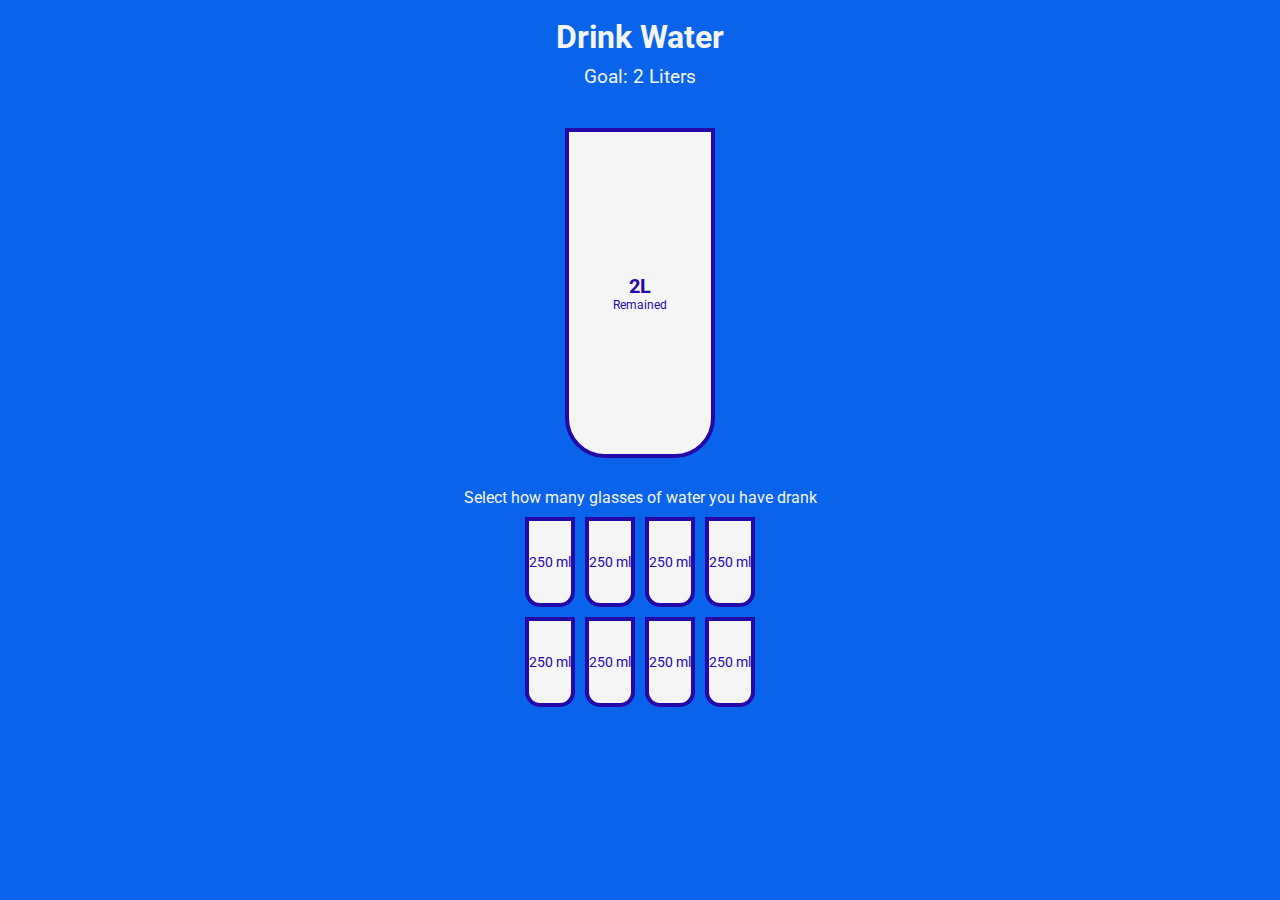
<file: Drink Water/index.html>
<!DOCTYPE html>
<html lang="en">
<head>
  <meta charset="UTF-8">
  <meta http-equiv="X-UA-Compatible" content="IE=edge">
  <meta name="viewport" content="width=device-width, initial-scale=1.0">

  <link rel="stylesheet" href="https://cdnjs.cloudflare.com/ajax/libs/font-awesome/5.15.3/css/all.min.css" integrity="sha512-iBBXm8fW90+nuLcSKlbmrPcLa0OT92xO1BIsZ+ywDWZCvqsWgccV3gFoRBv0z+8dLJgyAHIhR35VZc2oM/gI1w==" crossorigin="anonymous" referrerpolicy="no-referrer" />

  <link rel="stylesheet" href="style.css">
  
  <title>Drink Water</title>
</head>
<body>
  <h1>Drink Water</h1>
  <h3>Goal: 2 Liters</h3>

  <div class="cup">
    <div class="remained" id="remained">
      <span id="liters"></span>
      <small>Remained</small>
    </div>

    <div class="percentage" id="percentage"></div>
  </div>

  <p class="text">Select how many glasses of water you have drank</p>

  <div class="cups">
    <div class="cup cup-small ">250 ml</div>
    <div class="cup cup-small ">250 ml</div>
    <div class="cup cup-small">250 ml</div>
    <div class="cup cup-small">250 ml</div>
    <div class="cup cup-small">250 ml</div>
    <div class="cup cup-small">250 ml</div>
    <div class="cup cup-small">250 ml</div>
    <div class="cup cup-small">250 ml</div>
  </div>


  <script src="script.js"></script>
</body>
</html>
</file>
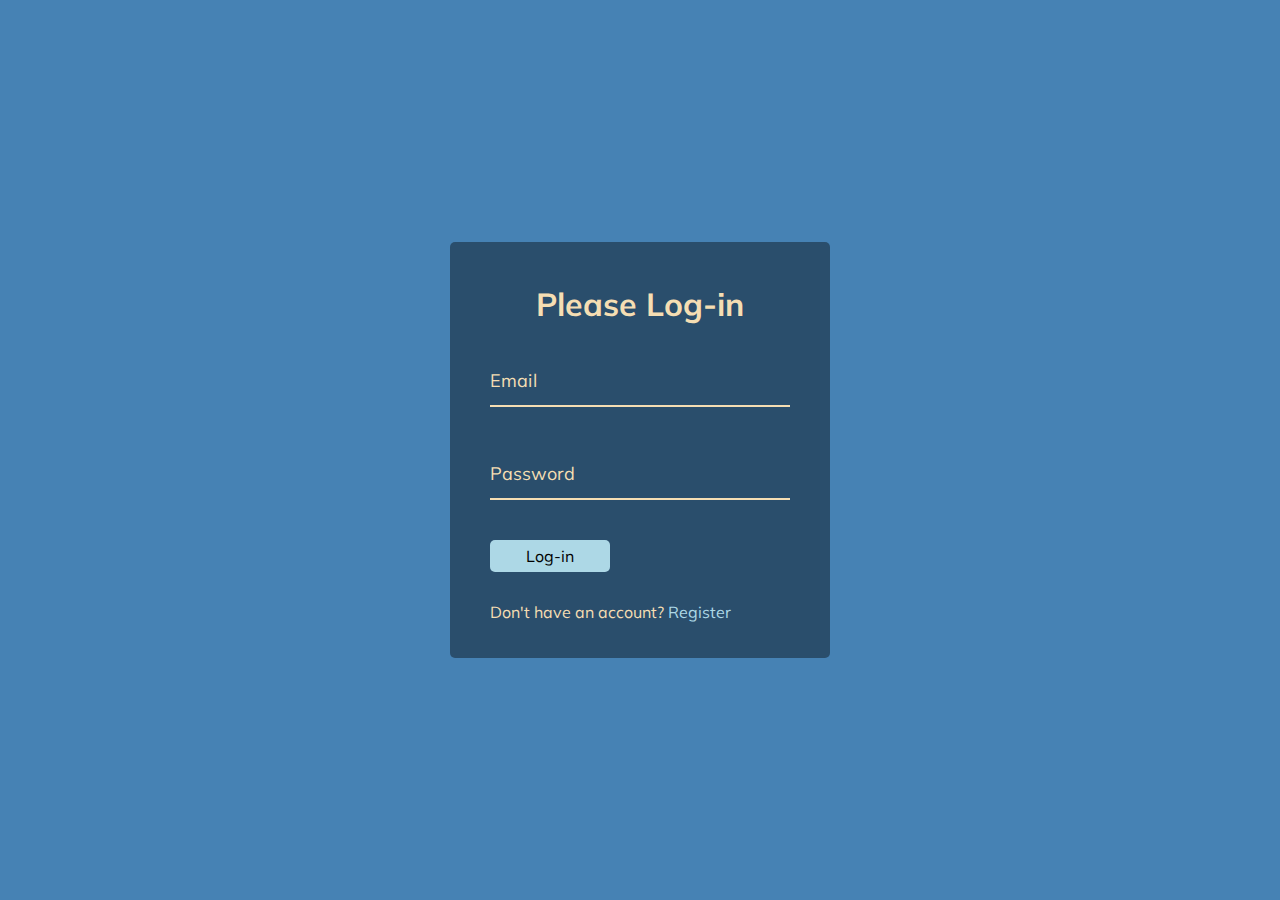
<file: Form Input Wave/index.html>
<!DOCTYPE html>
<html lang="en">
<head>
    <meta charset="UTF-8">
    <meta name="viewport" content="width=device-width, initial-scale=1.0">
    <link rel="stylesheet" href="style.css" class="stylesheet">
    <!-- <link rel="stylesheet" href="https://cdnjs.cloudflare.com/ajax/libs/font-awesome/5.15.2/css/all.min.css" 
    integrity="sha512-HK5fgLBL+xu6dm/Ii3z4xhlSUyZgTT9tuc/hSrtw6uzJOvgRr2a9jyxxT1ely+B+xFAmJKVSTbpM/CuL7qxO8w==" 
    crossorigin="anonymous" /> -->

    <title>Form input with Wave effect</title>
</head>
<body>
    <div class="container">
        <h1>Please Log-in</h1>
        <form>
            <div class="form-control">
                <input type="text" required>
            <label>Email</label>
            <!-- <label>
            <span style="transition-delay: 0ms">E</span>
              <span style="transition-delay: 50ms">m</span>
              <span style="transition-delay: 100ms">a</span>
              <span style="transition-delay: 150ms">i</span>
              <span style="transition-delay: 200ms">l</span>
        </label> -->
            </div>

            <div class="form-control">
                <input type="text" required>
                <label>Password</label>
            </div>

            <button class="btn">Log-in</button>

            <p class="text">Don't have an account? <a href="#">Register</a></p>
        </form>
    </div>

    <script src="script.js"></script>
</body>
</html>
</file>
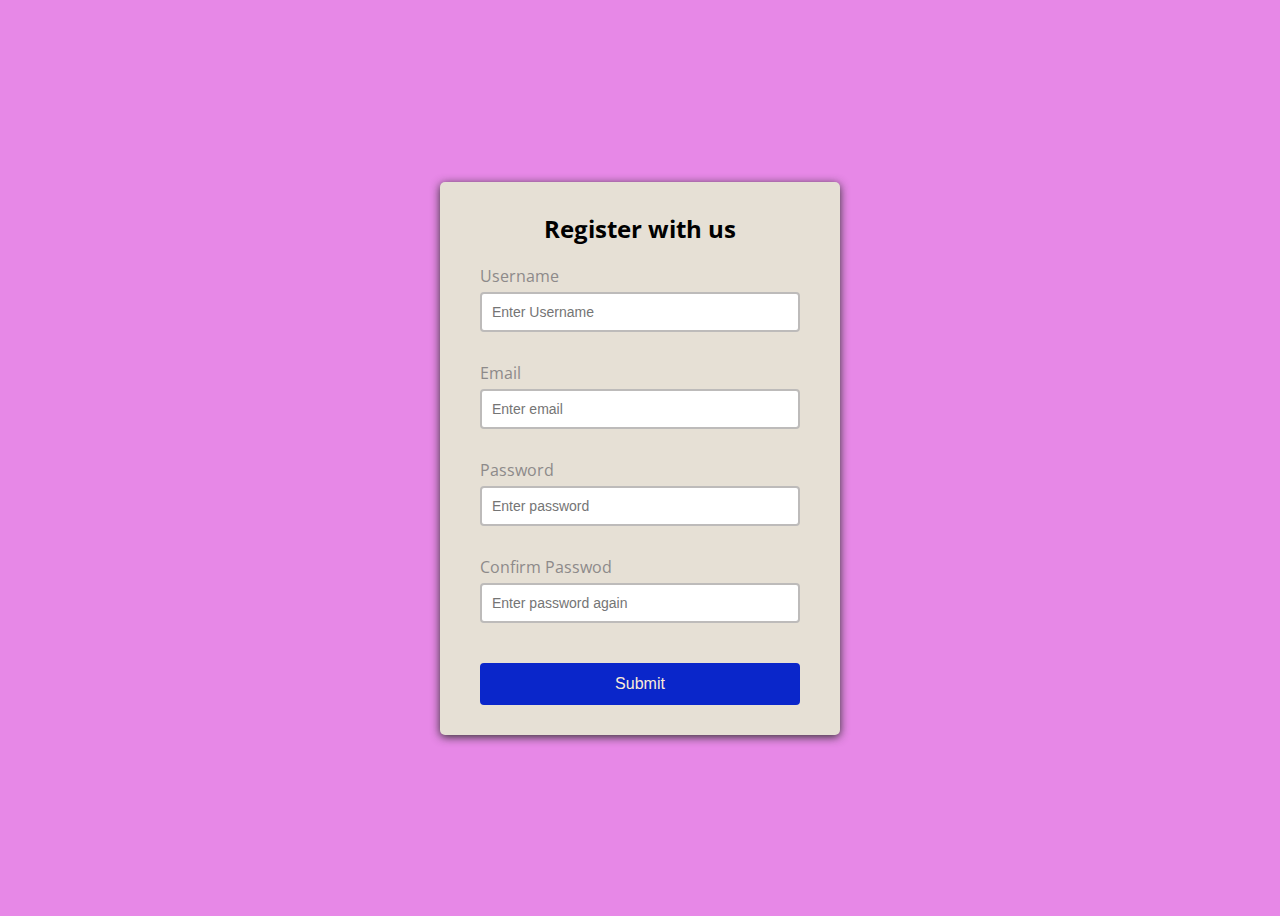
<file: Form Validator/index.html>
<!DOCTYPE html>
<html lang="en">
<head>
  <meta charset="UTF-8">
  <meta http-equiv="X-UA-Compatible" content="IE=edge">
  <meta name="viewport" content="width=device-width, initial-scale=1.0">
  <link rel="stylesheet" href="./style.css">

  <title>Form Validator</title>
</head>

<body>
  <div class="container">
    <form id="form" class="form">
      <h2>Register with us</h2>

      <div class="form-control">
        <label for="username">Username</label>
        <input type="text" id="username" placeholder="Enter Username">
        <small>Error message</small>
      </div>

      <div class="form-control">
        <label for="email">Email</label>
        <input type="text" id="email" placeholder="Enter email">
        <small>Error message</small>
      </div>

      <div class="form-control">
        <label for="password">Password</label>
        <input type="text" id="password" placeholder="Enter password">
        <small>Error message</small>
      </div>

      <div class="form-control">
        <label for="password2">Confirm Passwod</label>
        <input type="password" id="password2" placeholder="Enter password again">
        <small>Error message</small>
      </div>
      <button>Submit</button>
    </form>
  </div>

  <script src="./app.js"></script>
</body>
</html>
</file>
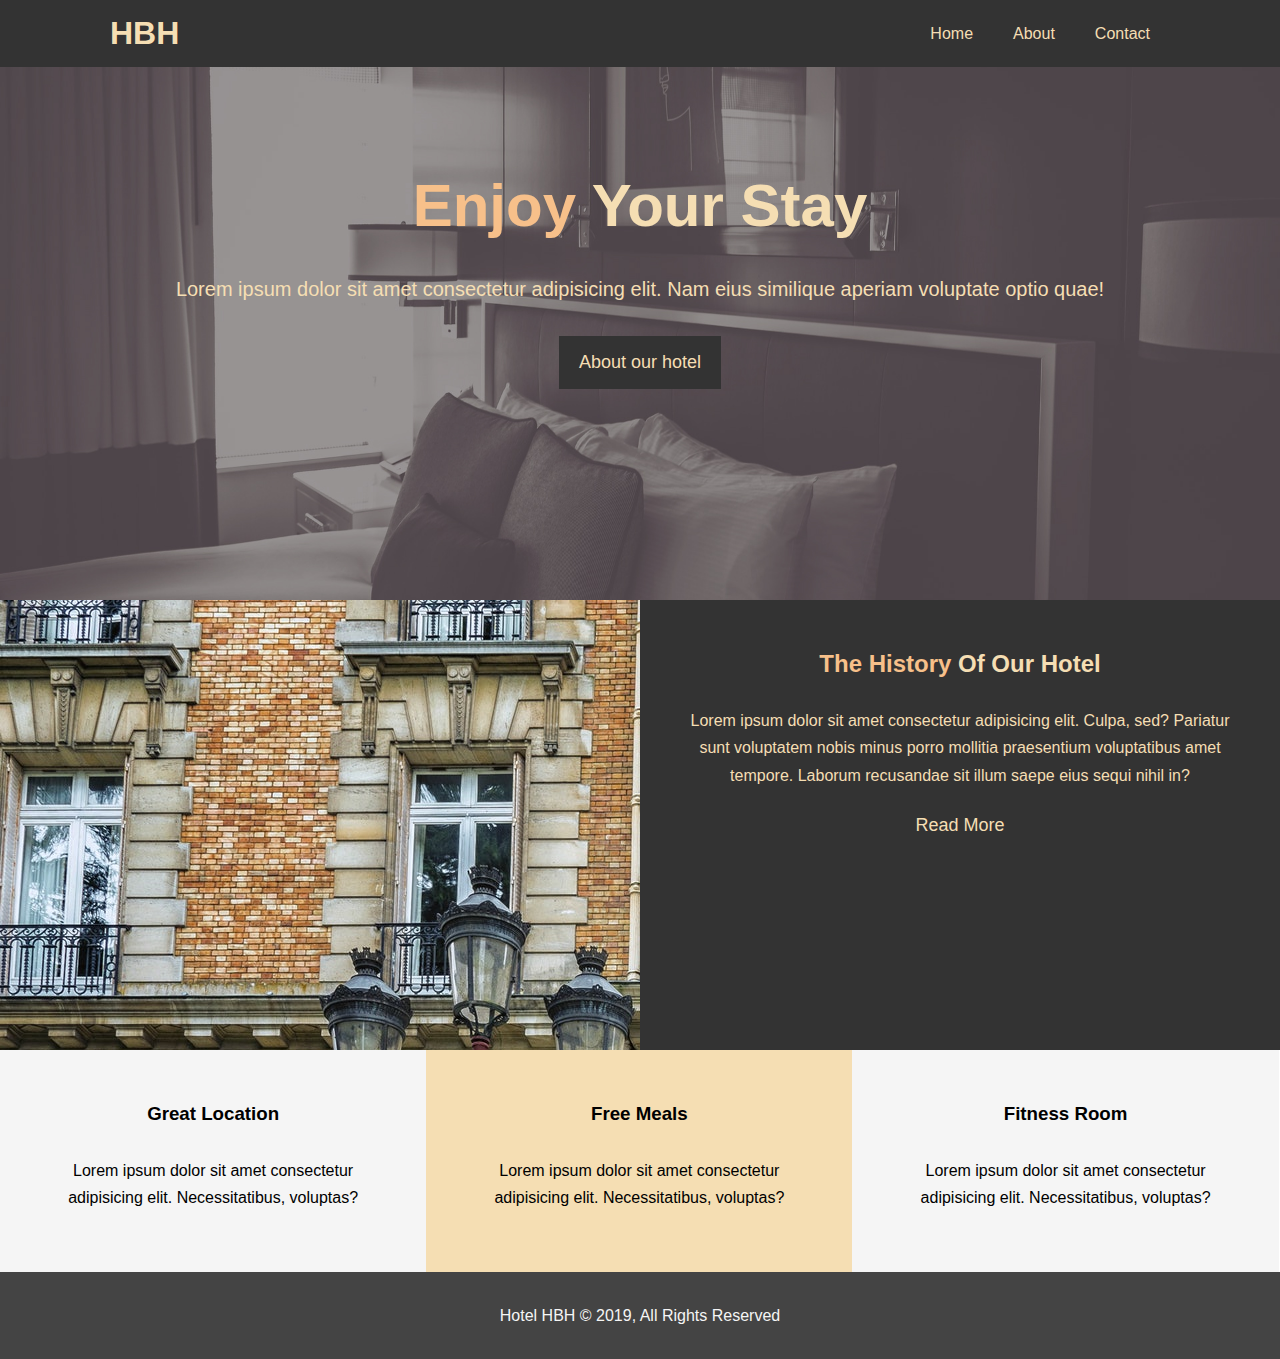
<file: Hotel Project/index.html>
<!DOCTYPE html>
<html lang="en">
<head>
  <meta charset="UTF-8">
  <meta http-equiv="X-UA-Compatible" content="IE=edge">
  <meta name="viewport" content="width=device-width, initial-scale=1.0">
  <meta name="description" content="Welcome to the best in Texas">
  <meta name="keywords" content="hotel,texas hotel,houston hotel">
  <link rel="stylesheet" href="https://cdnjs.cloudflare.com/ajax/libs/font-awesome/5.15.2/css/all.min.css" 
    integrity="sha512-HK5fgLBL+xu6dm/Ii3z4xhlSUyZgTT9tuc/hSrtw6uzJOvgRr2a9jyxxT1ely+B+xFAmJKVSTbpM/CuL7qxO8w==" 
    crossorigin="anonymous" />
  <link rel="stylesheet" href="css/style.css">
  <link rel="stylesheet" media="screen and (max-width: 768px)" href="css/mobile.css">

  <title>Heart Break Hotel | Welcome</title>

</head>

<body>

  <header>
    <nav id="navbar" class="sticky">
      <div class="container">
        <h1 class="logo"><a href="index.html">HBH</a></h1>
        <ul>
          <li><a href="index.html">Home</a></li>
          <li><a href="about.html">About</a></li>
          <li><a href="contact.html">Contact</a></li>
        </ul>
      </div>
    </nav>
  </header>

    <div id="showcase">
      <div class="container">
<div class="showcase-content">
  <h1><span class="text-primary">Enjoy</span> Your Stay</h1>
  <p class="lead">Lorem ipsum dolor sit amet consectetur adipisicing elit. Nam eius similique aperiam voluptate optio quae!
  </p>
    <a class="btn" href="about.html">About our hotel</a>  
</div>
      </div>
    </div>
  

  <section id="home-info" class="bgdark">
    <div class="info-img"></div>
      <div class="info-content">
        <h2><span class="text-primary">The History</span> Of Our Hotel</h2>
          <p>Lorem ipsum dolor sit amet consectetur adipisicing elit. Culpa, sed? Pariatur sunt voluptatem nobis minus porro mollitia praesentium voluptatibus amet tempore. Laborum recusandae sit illum saepe eius sequi nihil in?</p>
          <a href="about.html" class="btn btnlight">Read More</a>
      </div>
  </section>
  
  <section id="features">
    <div class="box bglight">
      <i class="fas fa-hotel fa-3x"></i>
      <h3>Great Location</h3>
      <p>Lorem ipsum dolor sit amet consectetur adipisicing elit. Necessitatibus, voluptas?</p>
    </div>

    <div class="box bg-primary">
      <i class="fas fa-utensils fa-3x"></i>
      <h3>Free Meals</h3>
      <p>Lorem ipsum dolor sit amet consectetur adipisicing elit. Necessitatibus, voluptas?</p>
    </div>

    <div class="box bglight">
      <i class="fas fa-dumbbell fa-3x"></i>
      <h3>Fitness Room</h3>
      <p>Lorem ipsum dolor sit amet consectetur adipisicing elit. Necessitatibus, voluptas?</p>
    </div>
  </section>

  <div class="clr"></div>

  <footer id="main-footer">
    <p>Hotel HBH &copy; 2019, All Rights Reserved</p>
  </footer>

</body>
</html>
</file>
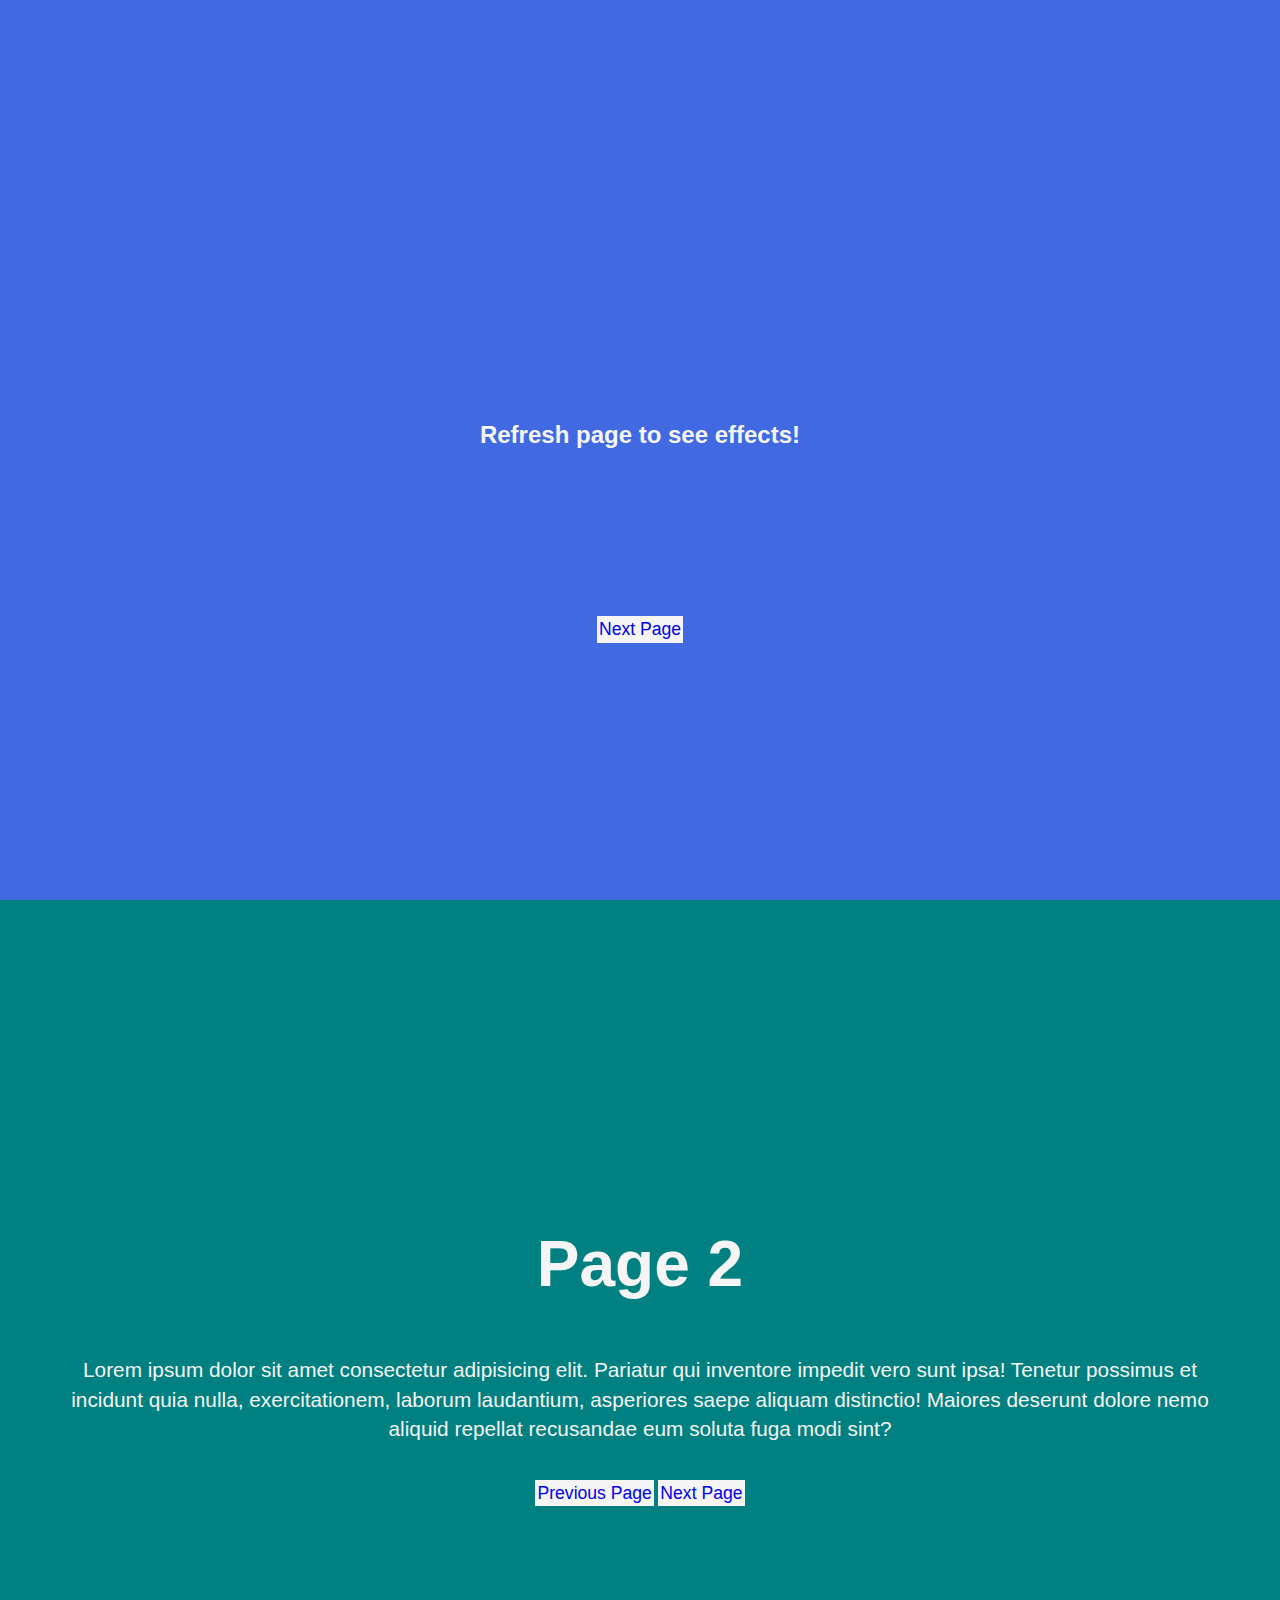
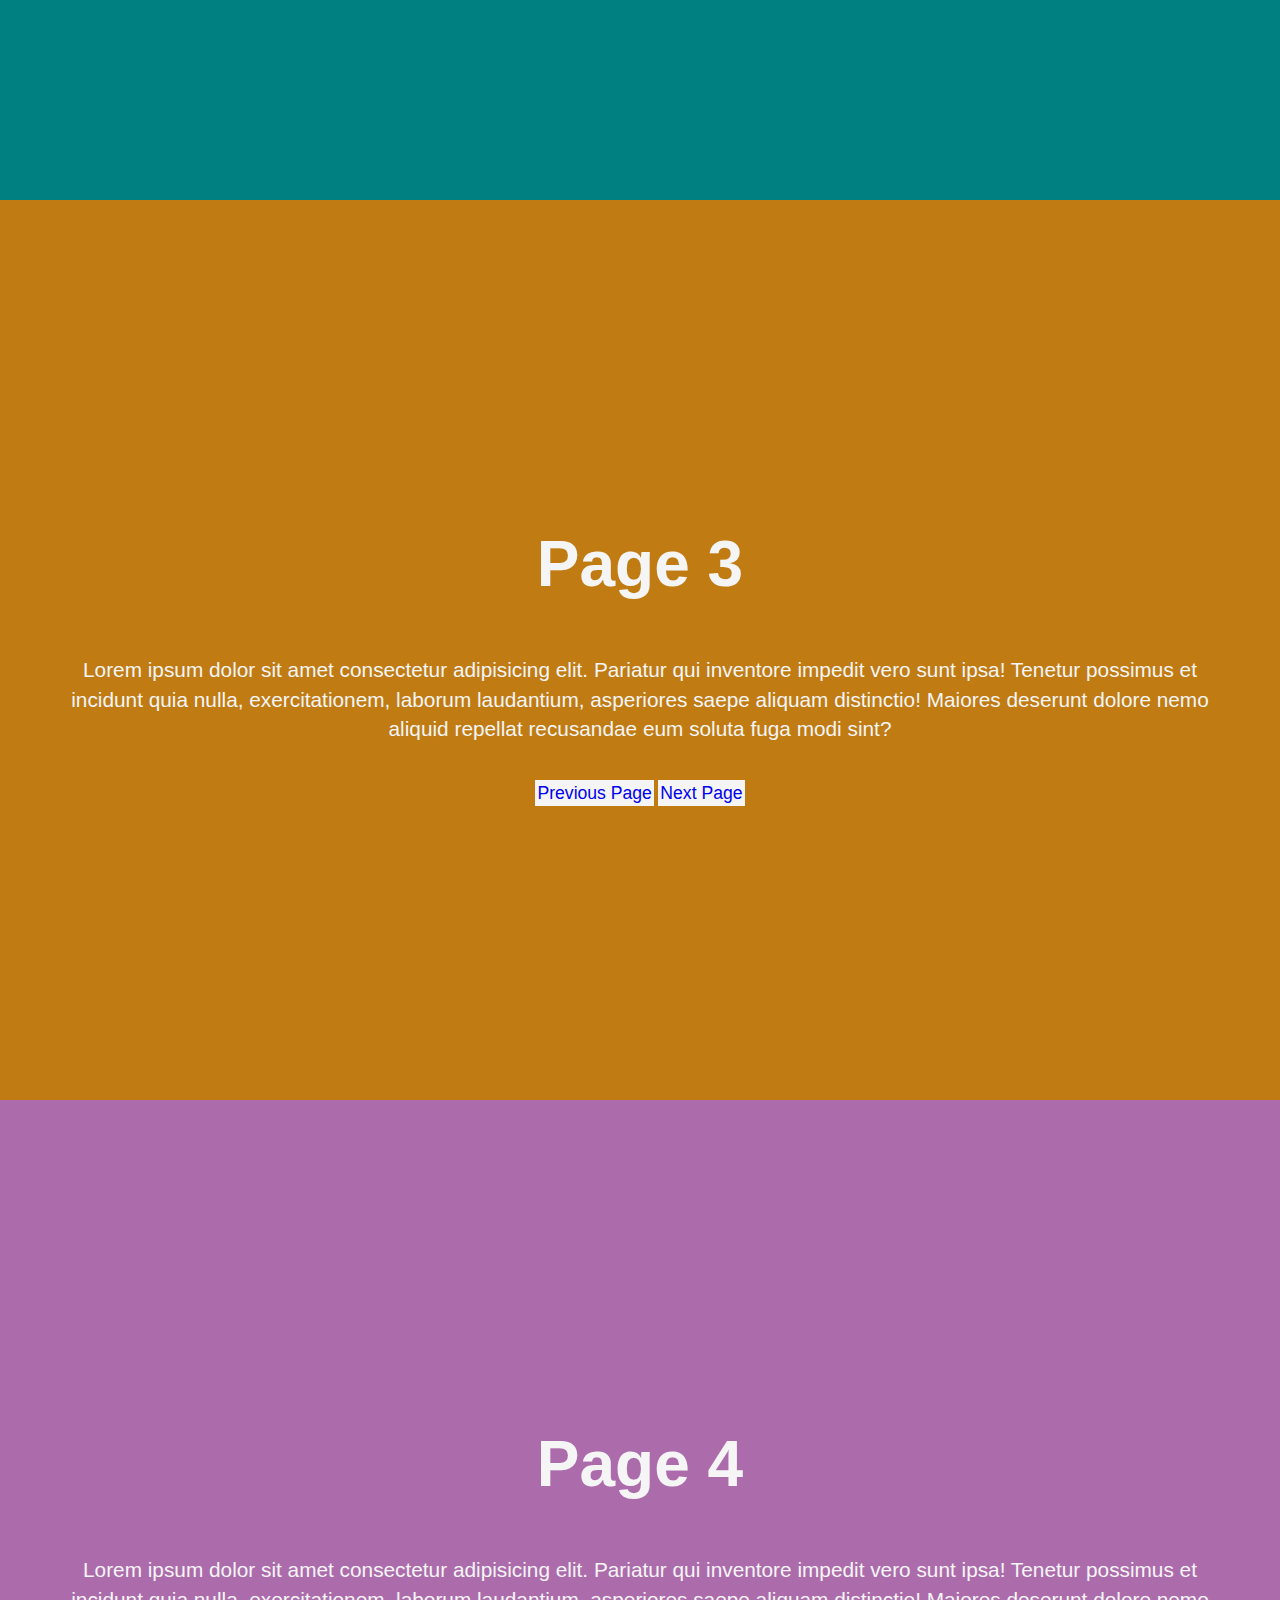
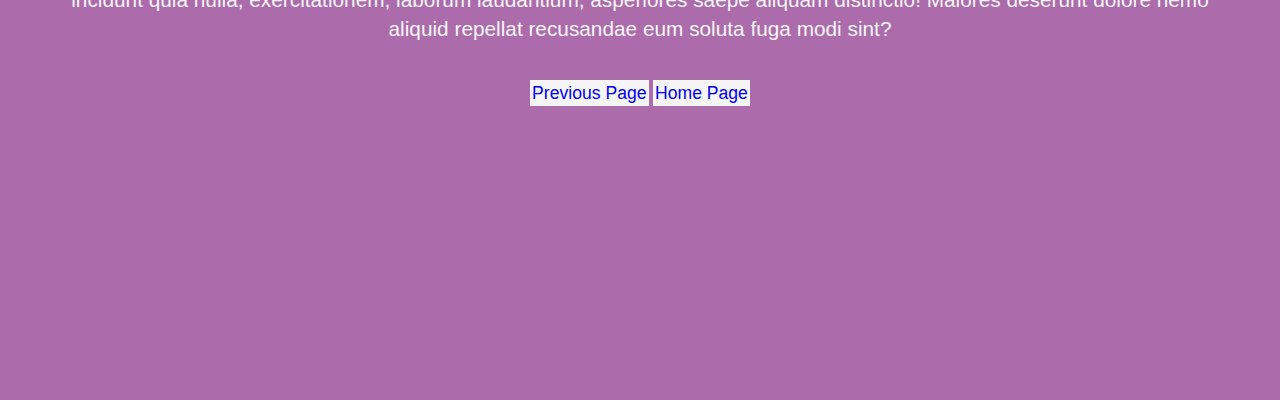
<file: My Presentation/index.html>
<!DOCTYPE html>
<html lang="en">
<head>
  <meta charset="UTF-8">
  <meta http-equiv="X-UA-Compatible" content="IE=edge">
  <meta name="viewport" content="width=device-width, initial-scale=1.0">
  <link rel="stylesheet" href="style.css">
  <link rel="stylesheet" href="https://cdnjs.cloudflare.com/ajax/libs/font-awesome/5.15.2/css/all.min.css"integrity="sha512-HK5fgLBL+xu6dm/Ii3z4xhlSUyZgTT9tuc/hSrtw6uzJOvgRr2a9jyxxT1ely+B+xFAmJKVSTbpM/CuL7qxO8w=="crossorigin="anonymous"/>

  <title>Frank Dillard</title>

</head>

<body>
  <!-- page 1 -->
  <section id="page1" class="page">
    <h1>Welcome to My Presentation</h1>
    <h2>Refresh page to see effects!</h2>
    <p>Lorem ipsum dolor sit amet consectetur adipisicing elit. Pariatur qui inventore impedit vero sunt ipsa! Tenetur possimus et incidunt quia nulla, exercitationem, laborum laudantium, asperiores saepe aliquam distinctio! Maiores deserunt dolore nemo aliquid repellat recusandae eum soluta fuga modi sint?</p>
    <div>
      <a href="#page2" class="btn"> Next Page <i class="fas fa-arrow-circle-down"></i> </a>
    </div>
  </section>

  <!-- page 2 -->
  <section id="page2" class="page">
    <h1>Page 2</h1>
    <p>Lorem ipsum dolor sit amet consectetur adipisicing elit. Pariatur qui inventore impedit vero sunt ipsa! Tenetur possimus et incidunt quia nulla, exercitationem, laborum laudantium, asperiores saepe aliquam distinctio! Maiores deserunt dolore nemo aliquid repellat recusandae eum soluta fuga modi sint?</p>
    <div>
      <a href="#page1" class="btn"> Previous Page <i class="fas fa-arrow-circle-up"></i> </a>
      <a href="#page3" class="btn"> Next Page <i class="fas fa-arrow-circle-down"></i> </a>
    </div>
  </section>

  <!-- page 3 -->
  <section id="page3" class="page">
    <h1>Page 3</h1>
    <p>Lorem ipsum dolor sit amet consectetur adipisicing elit. Pariatur qui inventore impedit vero sunt ipsa! Tenetur possimus et incidunt quia nulla, exercitationem, laborum laudantium, asperiores saepe aliquam distinctio! Maiores deserunt dolore nemo aliquid repellat recusandae eum soluta fuga modi sint?</p>
    <div>
      <a href="#page2" class="btn"> Previous Page <i class="fas fa-arrow-circle-up"></i> </a>
      <a href="#page4" class="btn"> Next Page <i class="fas fa-arrow-circle-down"></i> </a>
    </div>
  </section>

  <!-- page 4 -->
  <section id="page4" class="page">
    <h1>Page 4</h1>
    <p>Lorem ipsum dolor sit amet consectetur adipisicing elit. Pariatur qui inventore impedit vero sunt ipsa! Tenetur possimus et incidunt quia nulla, exercitationem, laborum laudantium, asperiores saepe aliquam distinctio! Maiores deserunt dolore nemo aliquid repellat recusandae eum soluta fuga modi sint?</p>
    <div>
      <a href="#page3" class="btn"> Previous Page <i class="fas fa-arrow-circle-up"></i> </a>
      <a href="#page1" class="btn"> Home Page</a>
    </div>
  </section>

  <script src="https://code.jquery.com/jquery-3.6.0.min.js" integrity="sha256-/xUj+3OJU5yExlq6GSYGSHk7tPXikynS7ogEvDej/m4=" crossorigin="anonymous"></script>

  <script>
    $('.btn').on('click', function(event){
      if (this.hash !== '') {
        event.preventDefault();
        const hash = this.hash;
        $('html, body').animate(
          {
            scrollTop: $(hash).offset().top
          },
          800
        );
      }
    }
    );
  </script>

</body>
</html>
</file>
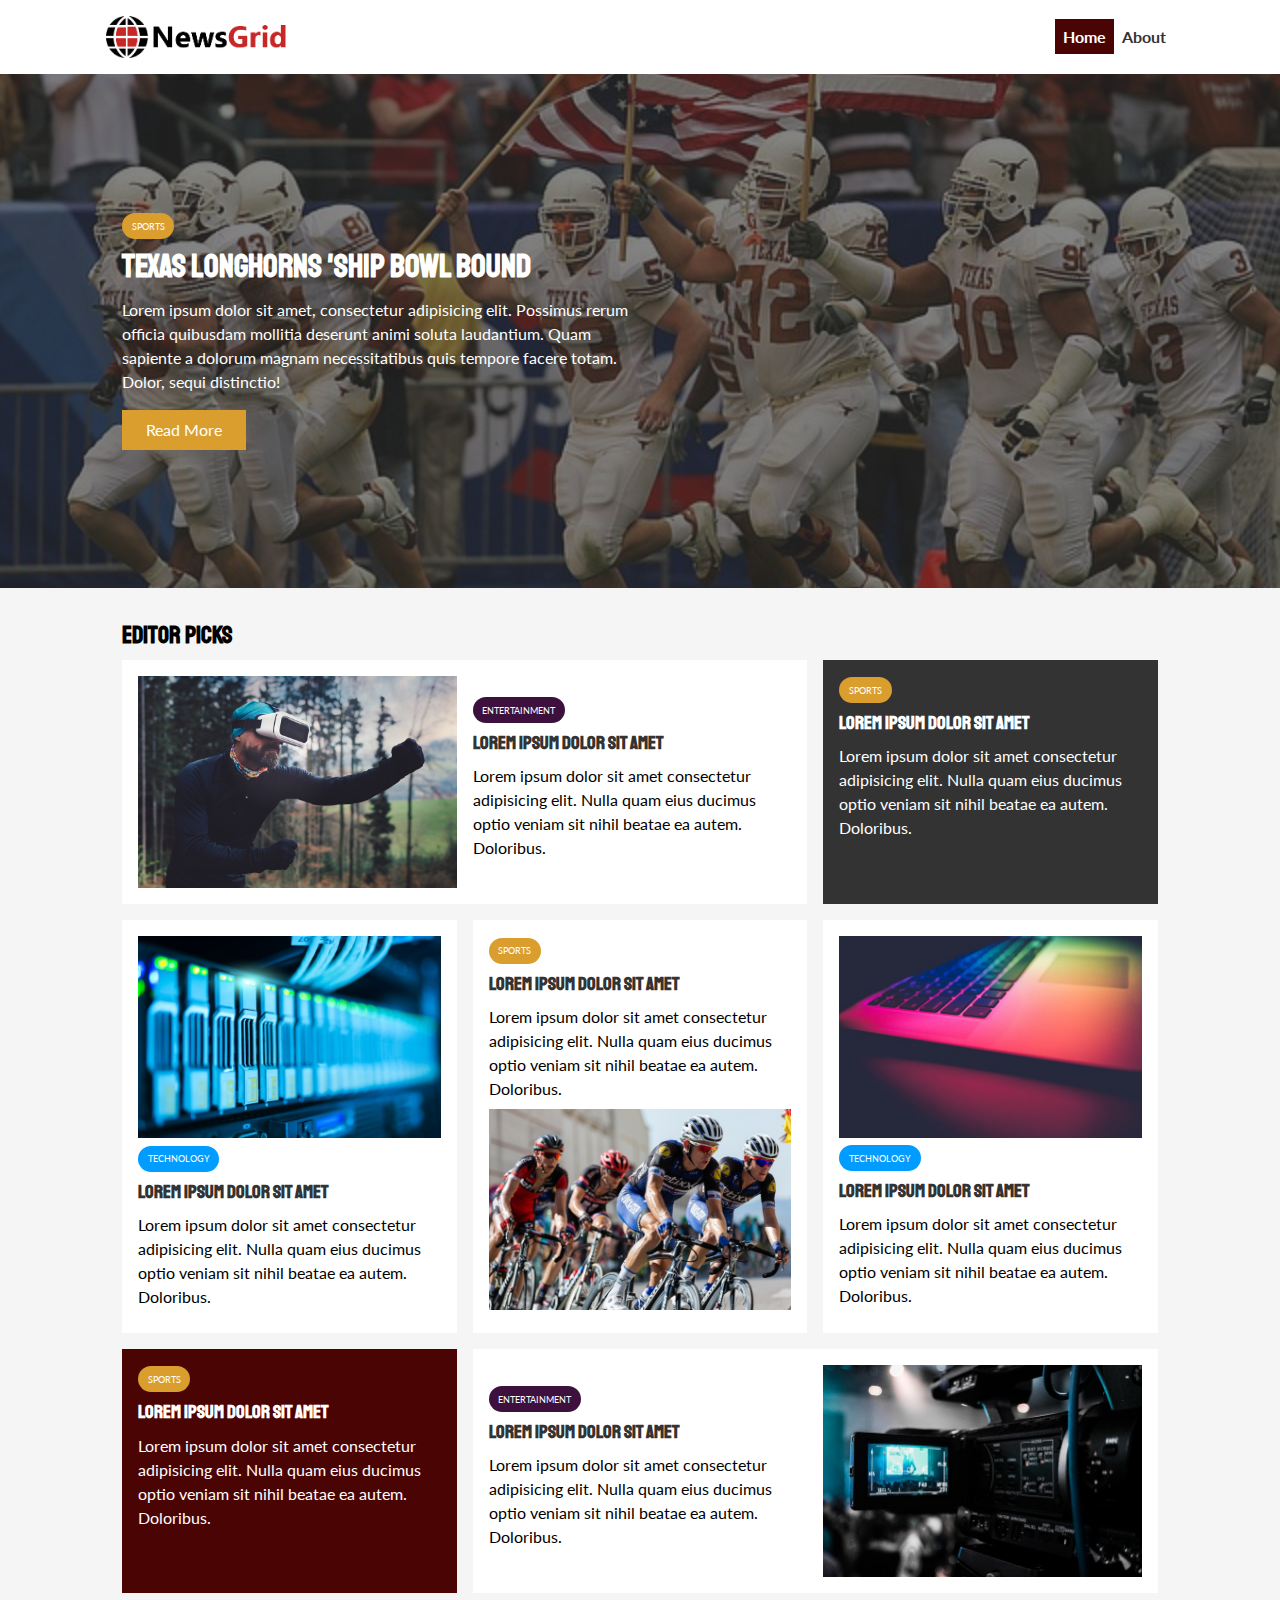
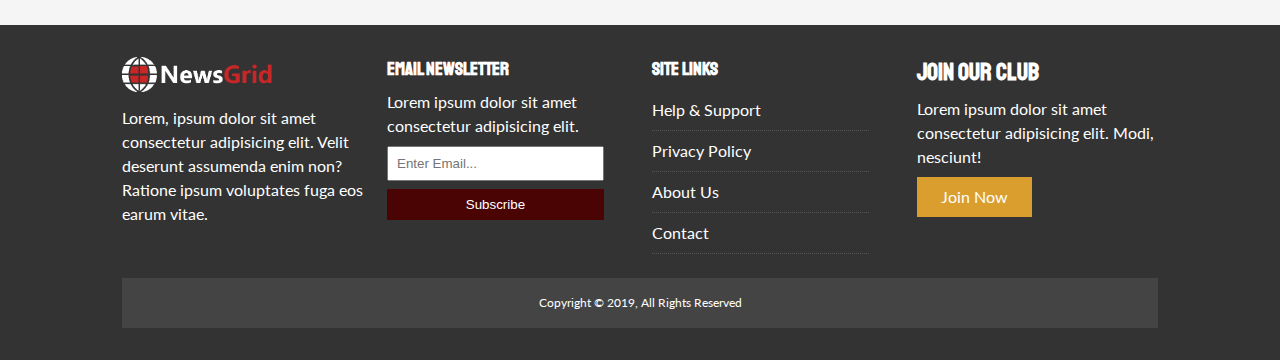
<file: NewsPage Grid Project/index.html>
<!DOCTYPE html>
<html lang="en"><head>
  <meta charset="UTF-8">
  <meta name="viewport" content="width=device-width, initial-scale=1.0">
  <meta http-equiv="X-UA-Compatible" content="ie=edge">

  <link rel="stylesheet" href="https://cdnjs.cloudflare.com/ajax/libs/font-awesome/5.15.2/css/all.min.css" 
  integrity="sha512-HK5fgLBL+xu6dm/Ii3z4xhlSUyZgTT9tuc/hSrtw6uzJOvgRr2a9jyxxT1ely+B+xFAmJKVSTbpM/CuL7qxO8w==" 
  crossorigin="anonymous" />

  <link href="https://fonts.googleapis.com/css2?family=Lato&family=Staatliches&display=swap" rel="stylesheet">

  <link rel="stylesheet" href="css/style.css">
  <link rel="stylesheet" media="screen and (max-width: 768px)" href="css/mobile.css">
  <link rel="shortcut icon" type="image/x-icon" href="favicon.ico">
  
  <title>NewsGrid | About</title>
</head>
<body>
  <nav id="main-nav">
    <div class="container">
      <img src="images/logo.png" alt="NewsGrid" class="logo">
      <div class="social">
        <a href="https://www.espn.com/" target="_blank"><i class="fab fa-facebook fa-2x"></i></a>
        <a href="https://www.espn.com/" target="_blank"><i class="fab fa-twitter fa-2x"></i></a>
        <a href="https://www.espn.com/" target="_blank"><i class="fab fa-instagram fa-2x"></i></a>
        <a href="https://www.espn.com/" target="_blank"><i class="fab fa-youtube fa-2x"></i></a>
      </div>
      <ul>
        <li><a class="current" href="index.html">Home</a></li>
        <li><a href="about.html">About</a></li>
      </ul>
    </div>
  </nav>
  <!-- End NavBar -->

  <!-- Showcase -->
  <header id="showcase">
    <div class="container">
      <div class="showcase-container">
        <div class="showcase-content">
          <div class="category category-sports">Sports</div>
          <h1>Texas Longhorns 'Ship Bowl Bound</h1>
          <p>Lorem ipsum dolor sit amet, consectetur adipisicing elit. Possimus rerum officia quibusdam mollitia deserunt animi soluta laudantium. Quam sapiente a dolorum magnam necessitatibus quis tempore facere totam. Dolor, sequi distinctio!</p>
          <a href="article.html" class="btn btn-secondary">Read More</a>
        </div>
      </div>
    </div>
  </header>

  <!-- Home Articles -->
  <section id="home-articles" class="py-2">
    <div class="container">
        <h2>Editor Picks</h2>
        <div class="articles-container">
          <article class="card">
            <img src="images/ent1.jpg" alt="">
            <div>
              <div class="category category-ent">Entertainment</div>
              <h3>
                <a href="article.html">Lorem ipsum dolor sit amet</a>
              </h3>
              <p>Lorem ipsum dolor sit amet consectetur adipisicing elit. Nulla quam eius ducimus optio veniam sit nihil beatae ea autem. Doloribus.</p>
            </div>
          </article>
          <article class="card bg-dark">
            <div class="category category-sports">Sports</div>
            <h3>
              <a href="article.html">Lorem ipsum dolor sit amet</a>
            </h3>
            <p>Lorem ipsum dolor sit amet consectetur adipisicing elit. Nulla quam eius ducimus optio veniam sit nihil beatae ea autem. Doloribus.</p>
          </article>
          <article class="card">
            <img src="images/tech1.jpg" alt="">
            <div class="category category-tech">Technology</div>
            <h3>
              <a href="article.html">Lorem ipsum dolor sit amet</a>
            </h3>
            <p>Lorem ipsum dolor sit amet consectetur adipisicing elit. Nulla quam eius ducimus optio veniam sit nihil beatae ea autem. Doloribus.</p>
          </article>
          <article class="card">
            <div class="category category-sports">Sports</div>
            <h3>
              <a href="article.html">Lorem ipsum dolor sit amet</a>
            </h3>
            <p>Lorem ipsum dolor sit amet consectetur adipisicing elit. Nulla quam eius ducimus optio veniam sit nihil beatae ea autem. Doloribus.</p>
            <img src="images/sports1.jpg" alt="">
          </article>
          <article class="card">
            <img src="images/tech2.jpg" alt="">
            <div class="category category-tech">Technology</div>
            <h3>
              <a href="article.html">Lorem ipsum dolor sit amet</a>
            </h3>
            <p>Lorem ipsum dolor sit amet consectetur adipisicing elit. Nulla quam eius ducimus optio veniam sit nihil beatae ea autem. Doloribus.</p>
          </article>
          <article class="card bg-primary">
            <div class="category category-sports">Sports</div>
            <h3>
              <a href="article.html">Lorem ipsum dolor sit amet</a>
            </h3>
            <p>Lorem ipsum dolor sit amet consectetur adipisicing elit. Nulla quam eius ducimus optio veniam sit nihil beatae ea autem. Doloribus.</p>
          </article>
          <article class="card">
            <div>
              <div class="category category-ent">Entertainment</div>
              <h3>
                <a href="article.html">Lorem ipsum dolor sit amet</a>
              </h3>
              <p>Lorem ipsum dolor sit amet consectetur adipisicing elit. Nulla quam eius ducimus optio veniam sit nihil beatae ea autem. Doloribus.</p>
            </div>
            <img src="images/ent2.jpg" alt="">
          </article>
        </div>
    </div>
  </section>

  <!-- Footer -->
  <footer id="main-footer" class="py-2">
    <div class="container footer-container">
      <div>
        <img src="images/logo_light.png" alt="NewsGrid">
        <p>Lorem, ipsum dolor sit amet consectetur adipisicing elit. Velit deserunt assumenda enim non? Ratione ipsum voluptates fuga eos earum vitae.</p>
      </div>
      <div>

        <h3>Email Newsletter</h3>
        <p>Lorem ipsum dolor sit amet consectetur adipisicing elit.</p>
        <form name="contact" method="POST" data-netlify="true">
          <input type="email" name="email" placeholder="Enter Email...">
          <input type="submit" value="Subscribe" class="btn btn-primary">
        </form>
      </div>
      <div>

        <h3>Site Links</h3>
        <ul class="list">
          <li><a href="#">Help &amp; Support</a></li>
          <li><a href="#">Privacy Policy</a></li>
          <li><a href="#">About Us</a></li>
          <li><a href="#">Contact</a></li>
        </ul>
      </div>

      <div>
        <h2>Join Our Club</h2>
        <p>Lorem ipsum dolor sit amet consectetur adipisicing elit. Modi, nesciunt!</p>
        <a href="#" class="btn btn-secondary">Join Now</a>
      </div>
      <div>

        <p>
          Copyright © 2019, All Rights Reserved
        </p>

      </div>
    </div>
  </footer>

</body>


</html>
</file>
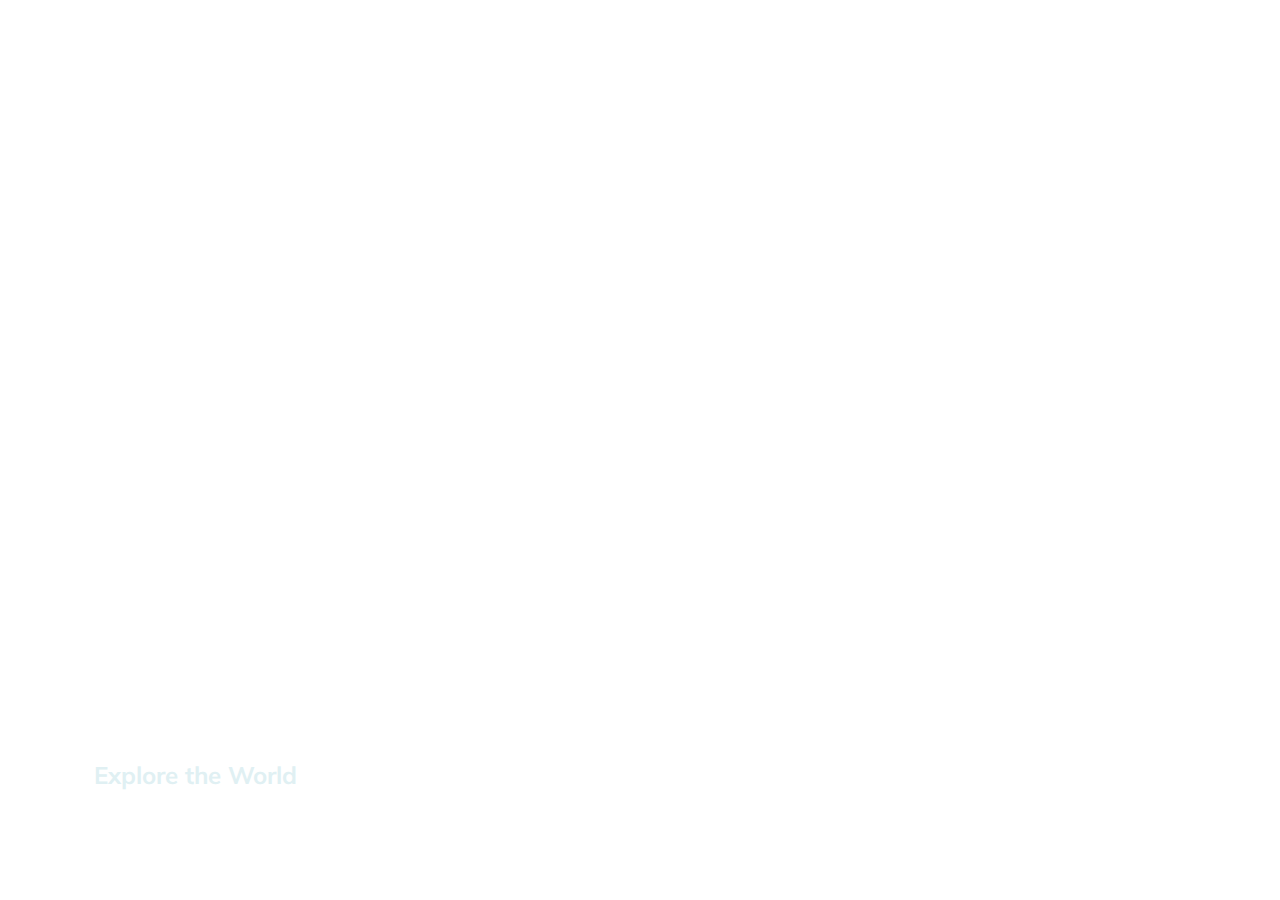
<file: projectStarter/index.html>
<!DOCTYPE html>
<html lang="en">
<head>
    <meta charset="UTF-8">
    <meta http-equiv="X-UA-Compatible" content="IE=edge">
    <meta name="viewport" content="width=device-width, initial-scale=1.0">
    <link rel="stylesheet" href="style.css">
    <!-- <link rel="stylesheet" href="https://cdnjs.cloudflare.com/ajax/libs/font-awesome/5.15.2/css/all.min.css" 
    integrity="sha512-HK5fgLBL+xu6dm/Ii3z4xhlSUyZgTT9tuc/hSrtw6uzJOvgRr2a9jyxxT1ely+B+xFAmJKVSTbpM/CuL7qxO8w==" 
    crossorigin="anonymous" />  -->

    <title>Expanding Cards</title>
</head>
<body>
    <div class="container">
        <div class="panel active" style="background-image: url('https://cdn.pixabay.com/photo/2017/04/23/19/30/earth-2254769_1280.jpg');">
            <h3>Explore the World</h3>
        </div>

        <div class="panel" style="background-image: url('https://cdn.pixabay.com/photo/2015/09/09/16/05/forest-931706_1280.jpg');">
            <h3>Wild Forest</h3>
        </div>

        <div class="panel" style="background-image: url('https://cdn.pixabay.com/photo/2014/08/15/11/29/beach-418742__340.jpg');">
            <h3>The Beach</h3>
        </div>

        <div id="winter" class="panel" style="background-image: url('https://cdn.pixabay.com/photo/2015/12/08/00/48/cabin-1082058__340.jpg');">
            <h3>Winter</h3>
        </div>

        <div class="panel" style="background-image: url('https://cdn.pixabay.com/photo/2019/08/28/12/20/landscape-4436637__340.jpg');">
            <h3>The desert</h3>
        </div>
    </div>

    <script src="script.js"></script>
</body>
</html>
</file>
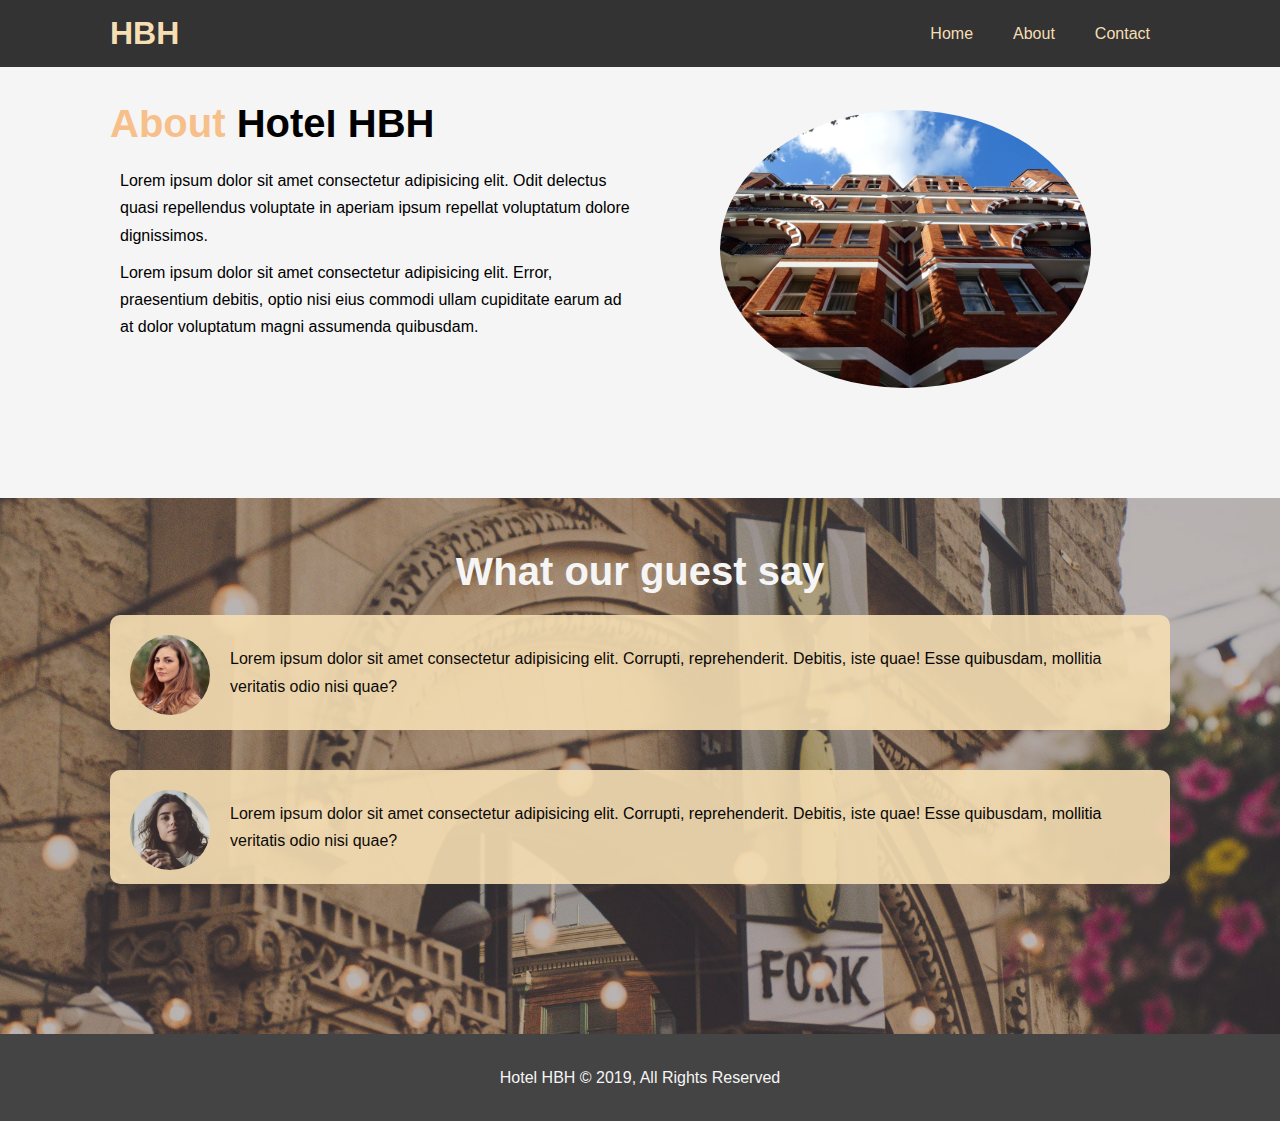
<file: Hotel Project/about.html>
<!DOCTYPE html>
<html lang="en">
<head>
  <meta charset="UTF-8">
  <meta http-equiv="X-UA-Compatible" content="IE=edge">
  <meta name="viewport" content="width=device-width, initial-scale=1.0">
  <meta name="description" content="Welcome to the best in Texas">
  <meta name="keywords" content="hotel,texas hotel,houston hotel">
  <link rel="stylesheet" href="https://cdnjs.cloudflare.com/ajax/libs/font-awesome/5.15.2/css/all.min.css" 
    integrity="sha512-HK5fgLBL+xu6dm/Ii3z4xhlSUyZgTT9tuc/hSrtw6uzJOvgRr2a9jyxxT1ely+B+xFAmJKVSTbpM/CuL7qxO8w==" 
    crossorigin="anonymous" />
  <link rel="stylesheet" href="css/style.css">
  <link rel="stylesheet" media="screen and (max-width: 768px)" href="css/mobile.css">

  <title>Heart Break Hotel | About</title>

</head>

<body>

  <header>
    <nav id="navbar" class="sticky">
      <div class="container">
        <h1 class="logo"><a href="index.html">HBH</a></h1>
        <ul>
          <li><a href="index.html">Home</a></li>
          <li><a href="about.html">About</a></li>
          <li><a href="contact.html">Contact</a></li>
        </ul>
      </div>
    </nav>
  </header>

<section id="about-info" class="bglight py-3">
  <div class="container">
    <div class="info-left">
      <h1 class="l-heading"><span class="text-primary">About</span> Hotel HBH</h1>
      <p>Lorem ipsum dolor sit amet consectetur adipisicing elit. Odit delectus quasi repellendus voluptate in aperiam ipsum repellat voluptatum dolore dignissimos.</p>
      <p>Lorem ipsum dolor sit amet consectetur adipisicing elit. Error, praesentium debitis, optio nisi eius commodi ullam cupiditate earum ad at dolor voluptatum magni assumenda quibusdam.</p>
    </div>  

      <div class="info-right">
        <img src="./img/photo-2.jpg" alt="hotel">
      </div>

  </div>
</section>

<div class="clr"></div>

<section id="testimonials" class="py-3">
  <div class="container">
    <h2 class="l-heading">What our guest say</h2>
    <div class="testimonial bg-primary">
      <img src="./img/person-1.jpg" alt="Sandy">
      <p>Lorem ipsum dolor sit amet consectetur adipisicing elit. Corrupti, reprehenderit. Debitis, iste quae! Esse quibusdam, mollitia veritatis odio nisi quae?</p>
    </div>

    <div class="testimonial bg-primary">
      <img src="./img/person-2.jpg" alt="Brandy">
      <p>Lorem ipsum dolor sit amet consectetur adipisicing elit. Corrupti, reprehenderit. Debitis, iste quae! Esse quibusdam, mollitia veritatis odio nisi quae?</p>
    </div>

  </div>
</section>

  <footer id="main-footer">
    <p>Hotel HBH &copy; 2019, All Rights Reserved</p>
  </footer>

</body>
</html>
</file>
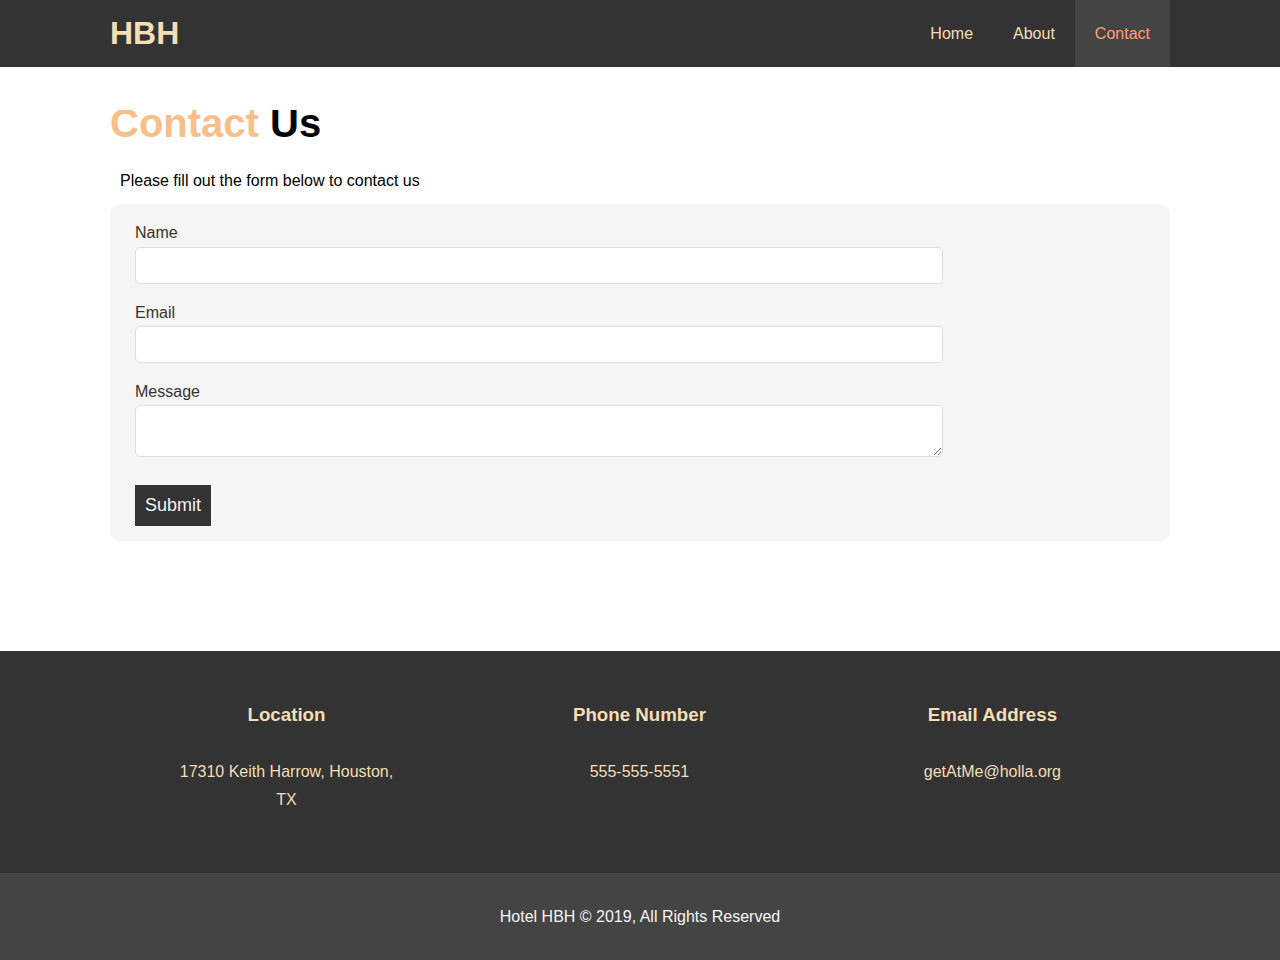
<file: Hotel Project/contact.html>
<!DOCTYPE html>
<html lang="en">
<head>
  <meta charset="UTF-8">
  <meta http-equiv="X-UA-Compatible" content="IE=edge">
  <meta name="viewport" content="width=device-width, initial-scale=1.0">
  <meta name="description" content="Welcome to the best in Texas">
  <meta name="keywords" content="hotel,texas hotel,houston hotel">
  <link rel="stylesheet" href="https://cdnjs.cloudflare.com/ajax/libs/font-awesome/5.15.2/css/all.min.css" 
    integrity="sha512-HK5fgLBL+xu6dm/Ii3z4xhlSUyZgTT9tuc/hSrtw6uzJOvgRr2a9jyxxT1ely+B+xFAmJKVSTbpM/CuL7qxO8w==" 
    crossorigin="anonymous" />
  <link rel="stylesheet" href="css/style.css">
  <link rel="stylesheet" media="screen and (max-width: 768px)" href="css/mobile.css">

  <title>Heart Break Hotel | Contact</title>

</head>

<body>

  <header>
    <nav id="navbar" class="sticky">
      <div class="container">
        <h1 class="logo"><a href="index.html">HBH</a></h1>
        <ul>
          <li><a href="index.html">Home</a></li>
          <li><a href="about.html">About</a></li>
          <li><a href="contact.html" class="current">Contact</a></li>
        </ul>
      </div>
    </nav>
  </header>

  <section id="contact-form" class="py-3">
    <div class="container">
      <h1 class="l-heading"><span class="text-primary">Contact</span> Us</h1>
      <p>Please fill out the form below to contact us</p>

      <div class="form-wrap">
        <form>
          <div class="form-group">
            <label for="name">Name</label>
            <input type="text" name="firstName" id="name">
          </div>
    
          <div class="form-group">
            <label for="email">Email</label>
            <input type="email" name="email" id="email">
          </div>
  
          <div class="form-group">
            <label for="message">Message</label>
            <textarea type="message" name="message" id="message"></textarea>
          </div>
    
          <button type="submit" class="btn">Submit</button>

        </form>
      </div>

    </div>
  </section>

    <section id="contact-info" class="bgdark">
      <div class="container">

        <div class="box bgdark">
          <i class="fas fa-hotel fa-3x"></i>
          <h3>Location</h3>
          <p>17310 Keith Harrow, Houston, TX</p>
        </div>

        <div class="box bgdark">
          <i class="fas fa-phone fa-3x"></i>
          <h3>Phone Number</h3>
          <p>555-555-5551</p>
        </div>

        <div class="box bgdark">
          <i class="fas fa-envelope fa-3x"></i>
          <h3>Email Address</h3>
          <p><a href="#">getAtMe@holla.org</a></p>
        </div>

      </div>
    </section>

<div class="clr"></div>



  <footer id="main-footer">
    <p>Hotel HBH &copy; 2019, All Rights Reserved</p>
  </footer>

</body>
</html>
</file>
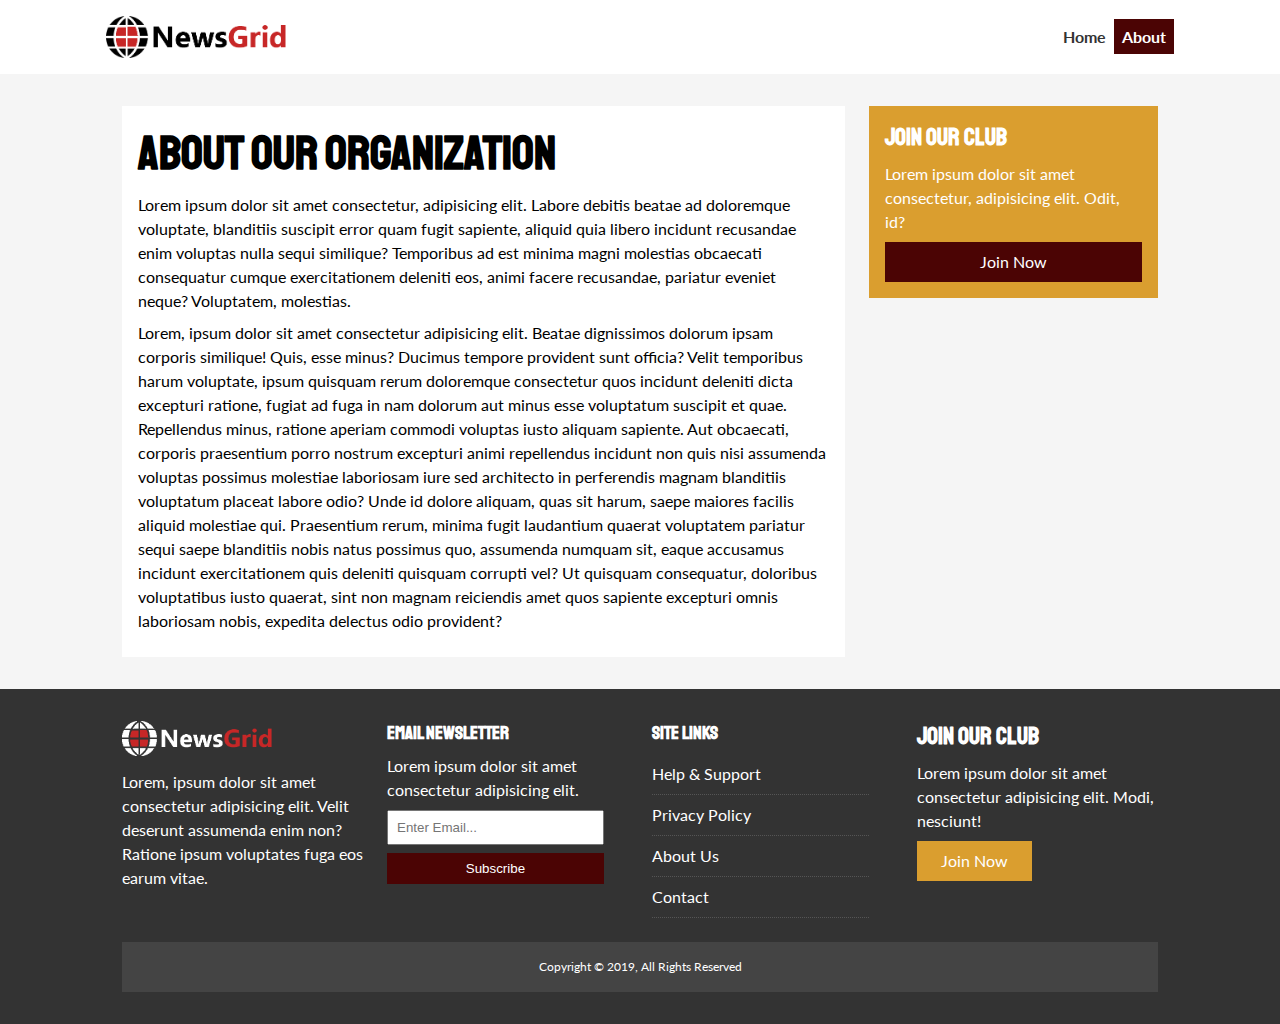
<file: NewsPage Grid Project/about.html>
<!DOCTYPE html>
<html lang="en"><head>
  <meta charset="UTF-8">
  <meta name="viewport" content="width=device-width, initial-scale=1.0">
  <meta http-equiv="X-UA-Compatible" content="ie=edge">

  <link rel="stylesheet" href="https://cdnjs.cloudflare.com/ajax/libs/font-awesome/5.15.2/css/all.min.css" 
  integrity="sha512-HK5fgLBL+xu6dm/Ii3z4xhlSUyZgTT9tuc/hSrtw6uzJOvgRr2a9jyxxT1ely+B+xFAmJKVSTbpM/CuL7qxO8w==" 
  crossorigin="anonymous" />

  <link href="https://fonts.googleapis.com/css2?family=Lato&family=Staatliches&display=swap" rel="stylesheet">

  <link rel="stylesheet" href="css/style.css">
  <link rel="stylesheet" media="screen and (max-width: 768px)" href="css/mobile.css">
  <link rel="shortcut icon" type="image/x-icon" href="favicon.ico">
  
  <title>NewsGrid | About</title>
</head>
<body>
  <nav id="main-nav">
    <div class="container">
      <img src="images/logo.png" alt="NewsGrid" class="logo">
      <div class="social">
        <a href="https://www.espn.com/" target="_blank"><i class="fab fa-facebook fa-2x"></i></a>
        <a href="https://www.espn.com/" target="_blank"><i class="fab fa-twitter fa-2x"></i></a>
        <a href="https://www.espn.com/" target="_blank"><i class="fab fa-instagram fa-2x"></i></a>
        <a href="https://www.espn.com/" target="_blank"><i class="fab fa-youtube fa-2x"></i></a>
      </div>
      <ul>
        <li><a href="index.html">Home</a></li>
        <li><a class="current" href="about.html">About</a></li>
      </ul>
    </div>
  </nav>

  <section id="about">
    <div class="container">
      <div class="page-container">
        <article class="card">
          <h1 class="l-heading">About Our Organization</h1>
          <p>Lorem ipsum dolor sit amet consectetur, adipisicing elit. Labore debitis beatae ad doloremque voluptate, blanditiis suscipit error quam fugit sapiente, aliquid quia libero incidunt recusandae enim voluptas nulla sequi similique? Temporibus ad est minima magni molestias obcaecati consequatur cumque exercitationem deleniti eos, animi facere recusandae, pariatur eveniet neque? Voluptatem, molestias.</p>
          <p>Lorem, ipsum dolor sit amet consectetur adipisicing elit. Beatae dignissimos dolorum ipsam corporis similique! Quis, esse minus? Ducimus tempore provident sunt officia? Velit temporibus harum voluptate, ipsum quisquam rerum doloremque consectetur quos incidunt deleniti dicta excepturi ratione, fugiat ad fuga in nam dolorum aut minus esse voluptatum suscipit et quae. Repellendus minus, ratione aperiam commodi voluptas iusto aliquam sapiente. Aut obcaecati, corporis praesentium porro nostrum excepturi animi repellendus incidunt non quis nisi assumenda voluptas possimus molestiae laboriosam iure sed architecto in perferendis magnam blanditiis voluptatum placeat labore odio? Unde id dolore aliquam, quas sit harum, saepe maiores facilis aliquid molestiae qui. Praesentium rerum, minima fugit laudantium quaerat voluptatem pariatur sequi saepe blanditiis nobis natus possimus quo, assumenda numquam sit, eaque accusamus incidunt exercitationem quis deleniti quisquam corrupti vel? Ut quisquam consequatur, doloribus voluptatibus iusto quaerat, sint non magnam reiciendis amet quos sapiente excepturi omnis laboriosam nobis, expedita delectus odio provident?</p>
        </article>
        <aside class="card bg-secondary">
          <h2>Join Our Club</h2>
          <p>Lorem ipsum dolor sit amet consectetur, adipisicing elit. Odit, id?</p>
          <a href="#" class="btn btn-primary btn-block">Join Now</a>
        </aside>
      </div>
    </div>
  </section>

  <!-- Footer -->
  <footer id="main-footer" class="py-2">
    <div class="container footer-container">
      <div>
        <img src="images/logo_light.png" alt="NewsGrid">
        <p>Lorem, ipsum dolor sit amet consectetur adipisicing elit. Velit deserunt assumenda enim non? Ratione ipsum voluptates fuga eos earum vitae.</p>
      </div>
      <div>
        <h3>Email Newsletter</h3>
        <p>Lorem ipsum dolor sit amet consectetur adipisicing elit.</p>
        <form name="contact" method="POST" data-netlify="true">
          <input type="email" name="email" placeholder="Enter Email...">
          <input type="submit" value="Subscribe" class="btn btn-primary">
        </form>
      </div>
      <div>
        <h3>Site Links</h3>
        <ul class="list">
          <li><a href="#">Help &amp; Support</a></li>
          <li><a href="#">Privacy Policy</a></li>
          <li><a href="#">About Us</a></li>
          <li><a href="#">Contact</a></li>
        </ul>
      </div>
      <div>
        <h2>Join Our Club</h2>
        <p>Lorem ipsum dolor sit amet consectetur adipisicing elit. Modi, nesciunt!</p>
        <a href="#" class="btn btn-secondary">Join Now</a>
      </div>
      <div>
        <p>
          Copyright © 2019, All Rights Reserved
        </p>
      </div>
    </div>
  </footer>


</body></html>
</file>
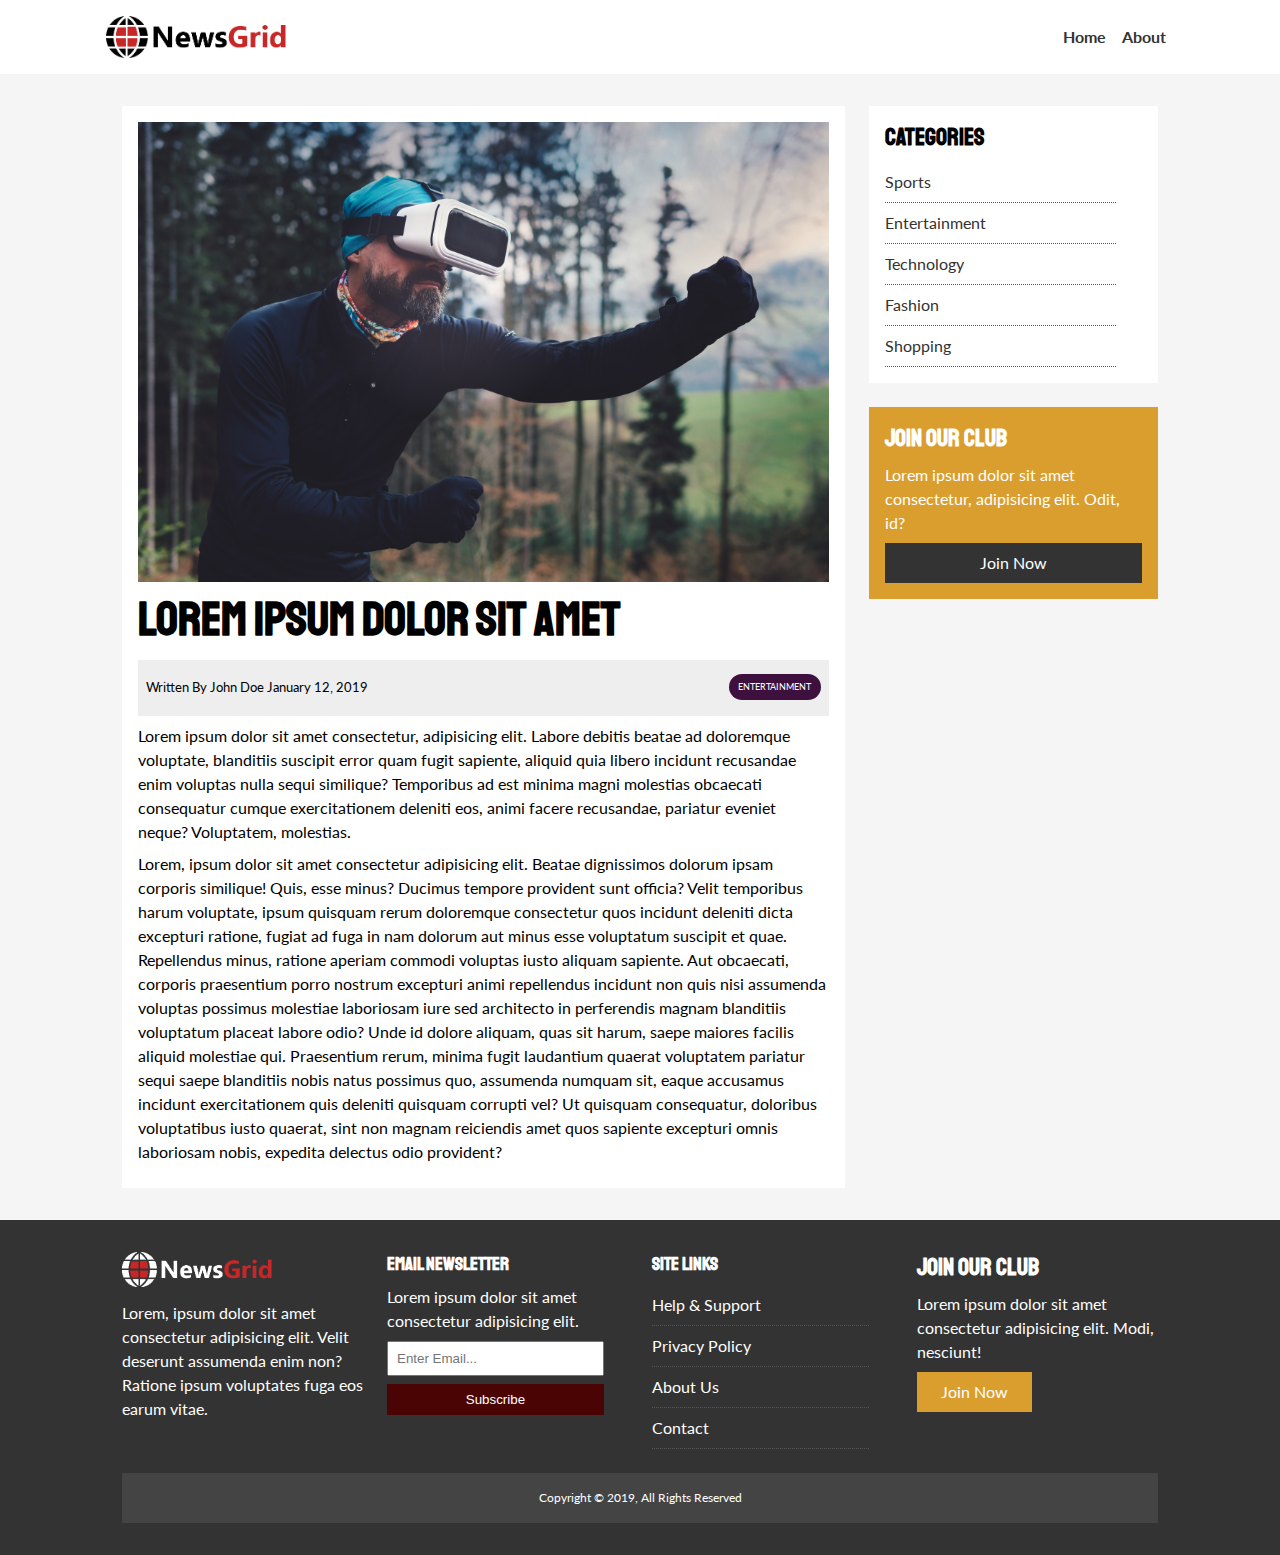
<file: NewsPage Grid Project/article.html>
<!DOCTYPE html>
<html lang="en"><head>
  <meta charset="UTF-8">
  <meta name="viewport" content="width=device-width, initial-scale=1.0">
  <meta http-equiv="X-UA-Compatible" content="ie=edge">

  <link rel="stylesheet" href="https://cdnjs.cloudflare.com/ajax/libs/font-awesome/5.15.2/css/all.min.css" 
  integrity="sha512-HK5fgLBL+xu6dm/Ii3z4xhlSUyZgTT9tuc/hSrtw6uzJOvgRr2a9jyxxT1ely+B+xFAmJKVSTbpM/CuL7qxO8w==" 
  crossorigin="anonymous" />

  <link href="https://fonts.googleapis.com/css2?family=Lato&family=Staatliches&display=swap" rel="stylesheet">

  <link rel="stylesheet" href="css/style.css">
  <link rel="stylesheet" media="screen and (max-width: 768px)" href="css/mobile.css">
  <link rel="shortcut icon" type="image/x-icon" href="favicon.ico">
  <title>NewsGrid | Latest News</title>
</head>
<body>
  <nav id="main-nav">
    <div class="container">
      <img src="images/logo.png" alt="NewsGrid" class="logo">
      <div class="social">
        <a href="https://www.espn.com/" target="_blank"><i class="fab fa-facebook fa-2x"></i></a>
        <a href="https://www.espn.com/" target="_blank"><i class="fab fa-twitter fa-2x"></i></a>
        <a href="https://www.espn.com/" target="_blank"><i class="fab fa-instagram fa-2x"></i></a>
        <a href="https://www.espn.com/" target="_blank"><i class="fab fa-youtube fa-2x"></i></a>
      </div>
      <ul>
        <li><a href="index.html">Home</a></li>
        <li><a href="about.html">About</a></li>
      </ul>
    </div>
  </nav>

  <section id="article">
    <div class="container">
      <div class="page-container">
        <article class="card">
          <img src="images/ent1.jpg" alt="">
          <h1 class="l-heading">Lorem ipsum dolor sit amet</h1>
          <div class="meta">
            <small>
              <i class="fas fa-user"></i> Written By John Doe January 12, 2019
            </small>
            <div class="category category-ent">Entertainment</div>
          </div>
          <p>Lorem ipsum dolor sit amet consectetur, adipisicing elit. Labore debitis beatae ad doloremque voluptate, blanditiis suscipit error quam fugit sapiente, aliquid quia libero incidunt recusandae enim voluptas nulla sequi similique? Temporibus ad est minima magni molestias obcaecati consequatur cumque exercitationem deleniti eos, animi facere recusandae, pariatur eveniet neque? Voluptatem, molestias.</p>
          <p>Lorem, ipsum dolor sit amet consectetur adipisicing elit. Beatae dignissimos dolorum ipsam corporis similique! Quis, esse minus? Ducimus tempore provident sunt officia? Velit temporibus harum voluptate, ipsum quisquam rerum doloremque consectetur quos incidunt deleniti dicta excepturi ratione, fugiat ad fuga in nam dolorum aut minus esse voluptatum suscipit et quae. Repellendus minus, ratione aperiam commodi voluptas iusto aliquam sapiente. Aut obcaecati, corporis praesentium porro nostrum excepturi animi repellendus incidunt non quis nisi assumenda voluptas possimus molestiae laboriosam iure sed architecto in perferendis magnam blanditiis voluptatum placeat labore odio? Unde id dolore aliquam, quas sit harum, saepe maiores facilis aliquid molestiae qui. Praesentium rerum, minima fugit laudantium quaerat voluptatem pariatur sequi saepe blanditiis nobis natus possimus quo, assumenda numquam sit, eaque accusamus incidunt exercitationem quis deleniti quisquam corrupti vel? Ut quisquam consequatur, doloribus voluptatibus iusto quaerat, sint non magnam reiciendis amet quos sapiente excepturi omnis laboriosam nobis, expedita delectus odio provident?</p>
        </article>

        <aside id="categories" class="card">
          <h2>Categories</h2>
          <ul class="list">
            <li><a href="#"><i class="fas fa-chevron-right"></i> Sports</a></li>
            <li><a href="#"><i class="fas fa-chevron-right"></i> Entertainment</a></li>
            <li><a href="#"><i class="fas fa-chevron-right"></i> Technology</a></li>
            <li><a href="#"><i class="fas fa-chevron-right"></i> Fashion</a></li>
            <li><a href="#"><i class="fas fa-chevron-right"></i> Shopping</a></li>
          </ul>
        </aside>

        <aside class="card bg-secondary">
          <h2>Join Our Club</h2>
          <p>Lorem ipsum dolor sit amet consectetur, adipisicing elit. Odit, id?</p>
          <a href="#" class="btn btn-dark btn-block">Join Now</a>
        </aside>
      </div>
    </div>
  </section>

  <!-- Footer -->
  <footer id="main-footer" class="py-2">
    <div class="container footer-container">
      <div>
        <img src="images/logo_light.png" alt="NewsGrid">
        <p>Lorem, ipsum dolor sit amet consectetur adipisicing elit. Velit deserunt assumenda enim non? Ratione ipsum voluptates fuga eos earum vitae.</p>
      </div>
      <div>
        <h3>Email Newsletter</h3>
        <p>Lorem ipsum dolor sit amet consectetur adipisicing elit.</p>
        <form name="contact" method="POST" data-netlify="true">
          <input type="email" name="email" placeholder="Enter Email...">
          <input type="submit" value="Subscribe" class="btn btn-primary">
        </form>
      </div>
      <div>
        <h3>Site Links</h3>
        <ul class="list">
          <li><a href="#">Help &amp; Support</a></li>
          <li><a href="#">Privacy Policy</a></li>
          <li><a href="#">About Us</a></li>
          <li><a href="#">Contact</a></li>
        </ul>
      </div>
      <div>
        <h2>Join Our Club</h2>
        <p>Lorem ipsum dolor sit amet consectetur adipisicing elit. Modi, nesciunt!</p>
        <a href="#" class="btn btn-secondary">Join Now</a>
      </div>
      <div>
        <p>
          Copyright © 2019, All Rights Reserved
        </p>
      </div>
    </div>
  </footer>


</body></html>
</file>
<file: Drink Water/style.css>
@import url("https://fonts.googleapis.com/css2?family=Roboto:wght@400;700&display=swap");

:root {
  --border-color: rgb(37, 8, 167);
  --fill-color: rgb(128, 162, 236);
}

* {
  box-sizing: border-box;
}

body {
  background-color: rgb(9, 99, 235);
  color: whitesmoke;
  font-family: "roboto", sans-serif;
  display: flex;
  flex-direction: column;
  align-items: center;
  margin-bottom: 40;
}

h1 {
  margin: 10px 0 0;
}

h3 {
  font-weight: 400;
  margin: 10px 0;
}

.cup {
  background-color: whitesmoke;
  border: 4px solid var(--border-color);
  color: var(--border-color);
  border-radius: 0 0 40px 40px;
  height: 330px;
  width: 150px;
  margin: 30px 0;
  display: flex;
  flex-direction: column;
  overflow: hidden;
}

.cup.cup-small {
  height: 90px;
  width: 50px;
  border-radius: 0 0 15px 15px;
  background-color: whitesmoke;
  cursor: pointer;
  font-size: 14px;
  align-items: center;
  justify-content: center;
  text-align: center;
  margin: 5px;
  transition: 0.3s ease;
}

.cup.cup-small.full {
  background-color: var(--fill-color);
  color: antiquewhite;
}

.cups {
  display: flex;
  flex-wrap: wrap;
  align-items: center;
  justify-content: center;
  width: 280px;
}

.remained {
  display: flex;
  flex-direction: column;
  align-items: center;
  justify-content: center;
  text-align: center;
  flex: 1;
  transition: 0.3s ease;
}

.remained span {
  font-size: 20px;
  font-weight: bold;
}

.remained small {
  font-size: 12px;
}

.percentage {
  background-color: var(--fill-color);
  font-size: 30px;
  display: flex;
  align-items: center;
  justify-content: center;
  font-weight: bold;
  height: 0;
  transition: 0.3s ease;
}

.text {
  text-align: center;
  margin: 0 0 5px;
}
</file>
<file: Form Input Wave/style.css>
@import url('https://fonts.googleapis.com/css?family=Muli&display=swap');

* {
  box-sizing: border-box;
}

body {
  background-color: steelblue;
  color: #f5deb3;
  font-family: 'Muli', sans-serif;
  display: flex;
  align-items: center;
  justify-content: center;
  height: 100vh;
  overflow: hidden;
  margin: 0;
}

.container {
  background-color: rgba(0, 0, 0, 0.4);
  padding: 20px 40px;
  border-radius: 5px;
}

.container h1 {
  text-align: center;
  margin-bottom: 30px;
}

.container a {
  text-decoration: none;
  color: lightblue;
}

.btn {
  cursor: pointer;
  display: inline-block;
  width: 40%;
  background: lightblue;
  padding: 6px;
  font-family: inherit;
  font-size: 16px;
  border: 0;
  border-radius: 5px;
}

.btn:focus {
  outline: 0;
}

.btn:active {
  transform: scale(0.98);
}

.text {
  margin-top: 30px;
}

.form-control {
  position: relative;
  margin: 20px 0 40px;
  width: 300px;
}

.form-control input {
  background-color: transparent;
  border: 0;
  border-bottom: 2px #f5deb3 solid;
  display: block;
  width: 100%;
  padding: 15px 0;
  font-size: 18px;
  color: #fff;
}

.form-control input:focus,
.form-control input:valid {
  outline: 0;
  border-bottom-color: #f5deb3;
}

.form-control label {
  position: absolute;
  top: 15px;
  left: 0;
  pointer-events: none;
}

.form-control label span {
  display: inline-block;
  font-size: 18px;
  min-width: 5px;
  transition: 0.3s cubic-bezier(0.68, -0.55, 0.265, 1.55);
}

.form-control input:focus + label span,
.form-control input:valid + label span {
  color: #f5deb3;
  transform: translateY(-30px);
}
</file>
<file: Form Validator/style.css>
@import url("https://fonts.googleapis.com/css2?family=Open+Sans&display=swap");

:root {
  --success-color: green;
  --error-color: red;
}

* {
  box-sizing: border-box;
}

body {
  background-color: rgb(231, 136, 231);
  font-family: "Open Sans", sans-serif;
  display: flex;
  align-items: center;
  justify-content: center;
  min-height: 100vh;
}

h2 {
  text-align: center;
  margin: 0 0 20px;
}

.container {
  background-color: rgb(230, 224, 213);
  border-radius: 5px;
  box-shadow: 0 2px 10px rgb(49, 48, 48);
  width: 400px;
}

.form {
  padding: 30px 40px;
}

.form-control {
  margin-bottom: 10px;
  padding-bottom: 20px;
  position: relative;
}

.form-control label {
  color: rgb(141, 138, 138);
  display: block;
  margin-bottom: 5px;
}

.form-control input {
  border: 2px solid rgb(189, 187, 186);
  border-radius: 4px;
  display: block;
  width: 100%;
  padding: 10px;
  font-size: 14px;
}

.form-control input:focus {
  outline: 0;
  border-color: #777;
}

.form-control.success input {
  border-color: var(--success-color);
}

.form-control.error input {
  border-color: var(--error-color);
}

.form-control small {
  color: var(--error-color);
  position: absolute;
  bottom: 0;
  left: 0;
  visibility: hidden;
}

.form-control.error small {
  visibility: visible;
}

.form button {
  cursor: pointer;
  background-color: rgb(10, 38, 202);
  border: 2px solid rgb(10, 38, 202);
  border-radius: 4px;
  color: antiquewhite;
  display: block;
  font-size: 16px;
  padding: 10px;
  margin-top: 20px;
  width: 100%;
}
</file>
<file: Hotel Project/css/style.css>
* {
  margin: 0;
  padding: 0;
  box-sizing: border-box;
}

body {
  font-family: 'Lucida Sans', 'Lucida Sans Regular', 'Lucida Grande',
    'Lucida Sans Unicode', Geneva, Verdana, sans-serif;
  line-height: 1.7em;
}

/* utility classes */
.container {
  margin: auto;
  max-width: 1100px;
  overflow: auto;
  padding: 0 20px;
}

.text-primary {
  color: #f7c08a;
}

.lead {
  font-size: 20px;
}

.btn {
  display: inline-block;
  font-size: 18px;
  color: wheat;
  background: #333;
  padding: 13px 20px;
  border: none;
  cursor: pointer;
}

.btn:hover {
  background: #f7c08a;
  color: #333;
}

.darktext {
  color: #333;
}

.bglight {
  background: whitesmoke;
}
.bgdark {
  background: #333;
  color: wheat;
}

.bg-primary {
  background: wheat;
}

.clr {
  clear: both;
}

.l-heading {
  font-size: 40px;
}
.py-1 {
  padding: 90px 0;
}
.py-2 {
  padding: 950px 0;
}
.py-3 {
  padding: 110px 0;
}

/* Start of Navbar */

a {
  color: wheat;
  text-decoration: none;
}

h1,
h2,
h3 {
  padding-bottom: 20px;
}

p {
  margin: 10px;
}

.sticky {
  position: fixed;
  top: 0;
  width: 100%;
}
#navbar {
  background: #333;
  color: wheat;
  overflow: auto;
}

#navbar a {
  color: wheat;
}

#navbar .logo {
  float: left;
  padding-top: 20px;
}

#navbar ul {
  list-style: none;
  float: right;
}

#navbar ul li {
  float: left;
}

#navbar ul li a {
  display: block;
  padding: 20px;
  text-align: center;
}

#navbar ul li a:hover,
#navbar ul li a.current {
  background: #444;
  color: lightsalmon;
}

#navbar h1 a:hover {
  background: #444;
  color: lightsalmon;
}
/* End of Navbar */

/* Start of showcase*/
#showcase {
  background: url('../img/showcase.jpg') no-repeat center center/cover;
  height: 600px;
}

#showcase .showcase-content {
  color: wheat;
  text-align: center;
  padding-top: 170px;
}
#showcase .showcase-content h1 {
  font-size: 60px;
  line-height: 1.2em;
}

#showcase .showcase-content p {
  padding-bottom: 20px;
  line-height: 1.7em;
}
/* End of showcase */

/* Start of Section  */
#home-info {
  height: 450px;
}

#home-info .info-img {
  float: left;
  width: 50%;
  background: url('../img/photo-1.jpg') no-repeat;
  min-height: 100%;
}

#home-info .info-content {
  float: right;
  width: 50%;
  height: 100%;
  text-align: center;
  padding: 50px 30px;
  overflow: hidden;
}

/* Featurs section */
.box {
  float: left;
  width: 33.3%;
  padding: 50px;
  text-align: center;
}

.box i {
  margin-bottom: 10px;
}
/* End of Features */

/* About info */
#about-info .info-right {
  float: right;
  width: 50%;
  min-height: 100%;
}

#about-info .info-right img {
  display: block;
  width: 70%;
  margin: auto;
  border-radius: 50%;
}

#about-info .info-left {
  float: left;
  width: 50%;
  min-height: 100%;
}

/* Testimonials */
#testimonials {
  height: 100%;
  background: url('../img/test-bg.jpg') no-repeat center center/cover;
  padding-top: 60px;
}

#testimonials h2 {
  color: whitesmoke;
  text-align: center;
  padding-bottom: 30px;
}

#testimonials .testimonial {
  padding: 20px;
  margin-bottom: 40px;
  border-radius: 10px;
  opacity: 0.9;
}

#testimonials .testimonial img {
  width: 80px;
  float: left;
  margin-right: 20px;
  border-radius: 50%;
}

/* Contact form */

.form-wrap {
  background-color: whitesmoke;
  padding: 15px 25px;
  color: #333;
  border-radius: 10px;
}

.form-wrap .form-group {
  display: block;
  margin-bottom: 15px;
}

.form-wrap .form-group label {
  display: block;
}

.form-wrap .form-group input,
.form-wrap .form-group textarea {
  min-width: 80%;
  padding: 10px;
  border: 1px solid #ddd;
  border-radius: 5px;
}

.form-wrap button {
  display: block;
  padding: 10px;
  margin-top: 20px;
  color: whitesmoke;
  background: #333;
}

.form-wrap button:hover {
  cursor: pointer;
  color: #37a08e;
}

/* Footer  */
#main-footer {
  text-align: center;
  background: #444;
  color: whitesmoke;
  padding: 20px;
}
</file>
<file: Hotel Project/css/mobile.css>
#navbar .logo {
  float: none;
  text-align: center;
}

#navbar ul,
#navbar ul li {
  float: none;
}

#navbar ul li a {
  padding: 5px;
}

#showcase .showcase-content h1 {
  padding: 30px;
}

#home-info .info-img {
  display: none;
}

#home-info .info-content {
  float: none;
  width: 100%;
}

.box {
  float: none;
  width: 100%;
  /* padding: 50px;
  text-align: center; */
}
/* end of home page */

/* about page */
#about-info .info-right,
#about-info .info-left {
  float: none;
  width: 100%;
}

#about-info .info-right {
  margin-top: 30px;
}

#about-info .container {
  padding-top: 100px;
}

.l-heading {
  text-align: center;
  line-height: 2.2rem;
}
/* end of about page */

/* contact page */
#contact-form .container {
  margin-top: 100px;
}
</file>
<file: NewsPage Grid Project/css/style.css>
:root {
  --primary-color: rgb(75, 4, 4);
  --secondary-color: rgb(218, 158, 47);
  --light-color: whitesmoke;
  --dark-color: #333;
  --max-width: 1100px;
}

.category {
  --sports-color: rgb(218, 158, 47);
  --ent-color: rgb(61, 16, 61);
  --tech-color: #009cff;
}

* {
  margin: 0;
  padding: 0;
  box-sizing: border-box;
}

body {
  font-family: 'lato', sans-serif;
  line-height: 1.5;
  background: var(--light-color);
}

a {
  color: #333;
  text-decoration: none;
}

ul {
  list-style: none;
}

p {
  margin: 0.5rem 0;
}

img {
  width: 100%;
}

h1,
h2,
h3,
h4,
h5,
h6 {
  font-family: 'staatliches', cursive;
  margin-bottom: 0.55rem;
  line-height: 1.3;
}

/* utility */
.container {
  max-width: var(--max-width);
  margin: auto;
  padding: 0 2rem;
  overflow: hidden;
}

.category {
  display: inline-block;
  color: #fff;
  font-size: 0.55rem;
  text-transform: uppercase;
  padding: 0.4rem 0.6rem;
  border-radius: 15px;
  margin-bottom: 0.5rem;
}

.category-sports {
  background: var(--sports-color);
}
.category-ent {
  background: var(--ent-color);
}
.category-tech {
  background: var(--tech-color);
}

.btn {
  display: inline-block;
  border: none;
  background: var(--dark-color);
  color: #fff;
  padding: 0.5rem 1.5rem;
}

.btn-light {
  background: var(--light-color);
}
.btn-primary {
  background: var(--primary-color);
}
.btn-secondary {
  background: var(--secondary-color);
}

.btn-block {
  display: block;
  width: 100%;
  text-align: center;
}

.btn:hover {
  opacity: 0.9;
}

.card {
  background: #fff;
  padding: 1rem;
}

.bg-dark {
  background: var(--dark-color);
  color: #fff;
}

.bg-primary {
  background: var(--primary-color);
  color: #fff;
}

.bg-secondary {
  background: var(--secondary-color);
  color: #fff;
}

.bg-dark h1,
.bg-dark h2,
.bg-dark h3,
.bg-dark a,
.bg-primary h1,
.bg-primary h2,
.bg-primary h3,
.bg-primary a,
.bg-secondary h1,
.bg-secondary h2,
.bg-secondary h3,
.bg-secondary a {
  color: #fff;
}

.py-1 {
  padding: 1.5rem 0;
}
.py-2 {
  padding: 2rem 0;
}
.py-3 {
  padding: 3rem 0;
}
.p-1 {
  padding: 1.5rem;
}
.p-2 {
  padding: 2rem;
}
.p-3 {
  padding: 3rem;
}

.l-heading {
  font-size: 3rem;
}

.list li {
  padding: 0.5rem 0;
  border-bottom: #555 dotted 1px;
  width: 90%;
}

.list li a:hover {
  color: var(--secondary-color) !important;
}

/* Inner page grid container */
.page-container {
  display: grid;
  grid-template-columns: 5fr 2fr;
  margin: 2rem 0;
  grid-gap: 1.5rem;
}

.page-container > *:first-child {
  grid-row: 1 / span 3;
}

/* Navigation */
#main-nav {
  background: #fff;
  position: sticky;
  top: 0;
  z-index: 2;
}

#main-nav .container {
  display: grid;
  grid-template-columns: 6fr 3fr 2fr;
  padding: 1rem;
  align-items: center;
}

#main-nav .logo {
  width: 180px;
}

#main-nav ul {
  justify-self: end;
  display: flex;
}

#main-nav ul li a {
  padding: 0.5rem;
  font-weight: bold;
}

#main-nav ul li a.current {
  background: var(--primary-color);
  color: #fff;
}

#main-nav ul li a:hover {
  background: var(--light-color);
  color: var(--dark-color);
}

#main-nav .social {
  justify-self: center;
}

#main-nav .social i {
  color: #777;
  margin-right: 0.5rem;
}

/* Showcase */
#showcase {
  color: #fff;
  background: #333;
  padding: 2rem;
  position: relative;
}

#showcase:before {
  content: '';
  background: url('../images/featured.jpg') no-repeat center center/cover;
  position: absolute;
  top: 0;
  left: 0;
  width: 100%;
  height: 100%;
  opacity: 0.4;
}

#showcase .showcase-container {
  display: grid;
  grid-template-columns: repeat(2, 1fr);
  justify-content: center;
  align-items: center;
  height: 50vh;
}

#showcase .showcase-content {
  z-index: 1;
}

#showcase .showcase-content p {
  margin-bottom: 1rem;
}

/* Home Articles */
#home-articles .articles-container {
  display: grid;
  grid-template-columns: repeat(3, 1fr);
  grid-gap: 1rem;
}

#home-articles .articles-container > *:first-child,
#home-articles .articles-container > *:last-child {
  display: grid;
  grid-template-columns: repeat(2, 1fr);
  grid-gap: 1rem;
  align-items: center;
  grid-column: 1 / span 2;
}

#home-articles .articles-container > *:last-child {
  grid-column: 2 / span 2;
}

#article .meta {
  display: flex;
  justify-content: space-between;
  align-items: center;
  background: #eee;
  padding: 0.5rem;
}

#article .meta .category {
  margin-top: 0.4rem;
}

/* Footer */
#main-footer {
  background: var(--dark-color);
  color: #fff;
}

#main-footer img {
  width: 150px;
}

#main-footer a {
  color: #fff;
}

#main-footer .footer-container {
  display: grid;
  grid-template-columns: repeat(4, 1fr);
  grid-gap: 1.5rem;
}

#main-footer .footer-container > *:last-child {
  background: #444;
  grid-column: 1 / span 4;
  padding: 0.5rem;
  text-align: center;
  font-size: 0.75rem;
}

#main-footer .footer-container input[type='email'] {
  width: 90%;
  padding: 0.5rem;
  margin-bottom: 0.5rem;
}

#main-footer .footer-container input[type='submit'] {
  width: 90%;
}
</file>
<file: NewsPage Grid Project/css/mobile.css>
/* Navigation */
#main-nav .social {
  display: none;
}

#main-nav .container {
  grid-template-columns: 1fr;
  grid-gap: 1.2rem;
}

#main-nav ul,
#main-nav .logo {
  justify-self: center;
}

#main-nav ul li a {
  padding: 0.5rem;
}

#home-articles .articles-container {
  grid-template-columns: repeat(2, 1fr);
}

#home-articles .articles-container > *:first-child,
#home-articles .articles-container > *:last-child {
  grid-template-columns: 1fr;
  grid-column: 1;
}

@media (max-width: 600px) {
  /* Stack Grid Items */
  #showcase .showcase-container,
  #home-articles .articles-container,
  #main-footer .footer-container {
    grid-template-columns: 1fr;
  }

  #main-footer .footer-container > *:last-child {
    grid-column: 1;
  }

  #main-footer .footer-container > *:first-child,
  #main-footer .footer-container > *:nth-child(2) {
    border-bottom: #444 dotted 1px;
    padding-bottom: 1rem;
  }

  .page-container {
    grid-template-columns: 1fr;
    text-align: center;
  }

  .page-container > *:first-child {
    grid-row: 1;
  }

  .l-heading {
    font-size: 2rem;
  }
}
</file>
<file: projectStarter/style.css>
@import url('https://fonts.googleapis.com/css?family=Muli&display=swap');

* {
  box-sizing: border-box;
}

body {
  font-family: 'Muli', sans-serif;
  display: flex;
  align-items: center;
  justify-content: center;
  height: 100vh;
  overflow: hidden;
  margin: 0;
}

.container {
  display: flex;
  width: 90vw;
}

#winter h3 {
  top: 20px;
  left: 20px;
}

.panel {
  background-size: cover;
  background-position: center;
  background-repeat: no-repeat;
  height: 80vh;
  border-radius: 50px;
  color: rgb(224, 240, 243);
  cursor: pointer;
  flex: 0.5;
  margin: 10px;
  position: relative;
  transition: flex 0.7s ease-in;
}

.panel h3 {
  font-size: 24px;
  position: absolute;
  bottom: 20px;
  left: 20px;
  margin: 0;
  opacity: 0;
}

.panel.active {
  flex: 5;
}

.panel.active h3 {
  opacity: 1;
  transition: opacity 0.3s ease-in 0.4s;
}

@media (max-width: 480px) {
  .container {
    width: 100vw;
  }

  .panel:nth-of-type(4),
  .panel:nth-of-type(5) {
    display: none;
  }
}
</file>
<file: My Presentation/style.css>
:root {
  --page1-color: royalblue;
  --page2-color: teal;
  --page3-color: rgb(192, 123, 19);
  --page4-color: rgb(172, 108, 172);
  --animate-speed: 1.5s;
}

body {
  font-family: 'Gill Sans', 'Gill Sans MT', Calibri, 'Trebuchet MS', sans-serif;
  line-height: 1.4;
  color: whitesmoke;
  margin: 0;
  padding: 0;
  overflow: hidden;
}

/* page colors */

#page1 {
  background: var(--page1-color);
}
#page2 {
  background: var(--page2-color);
}
#page3 {
  background: var(--page3-color);
}
#page4 {
  background: var(--page4-color);
}

.page {
  display: flex;
  flex-direction: column;
  height: 100vh;
  align-items: center;
  justify-content: center;
  text-align: center;
  padding: 0 4rem;
}

.page h1 {
  font-size: 4rem;
  line-height: 1.2;
  margin: 2rem;
}

.page p {
  font-size: 1.3rem;
}

.btn {
  display: inline-block;
  padding: 1px 2px;
  background: whitesmoke;
  text-decoration: none;
  border: none;
  margin-top: 1rem;
  font-size: 1.1rem;
  transition: all 0.3s ease-in;
}

.btn:hover {
  background: #333;
  color: whitesmoke;
}

/* page animation */
#page1 h1 {
  transform: translateY(-1200px);
  animation: heading var(--animate-speed) forwards ease-in;
}

#page1 p {
  transform: translateX(-1800px);
  animation: text var(--animate-speed) forwards ease-in 1s;
}

/* Keyframes */
@keyframes heading {
  to {
    transform: translateY(0);
  }
}

@keyframes text {
  to {
    transform: translateX(0);
  }
}
</file>
